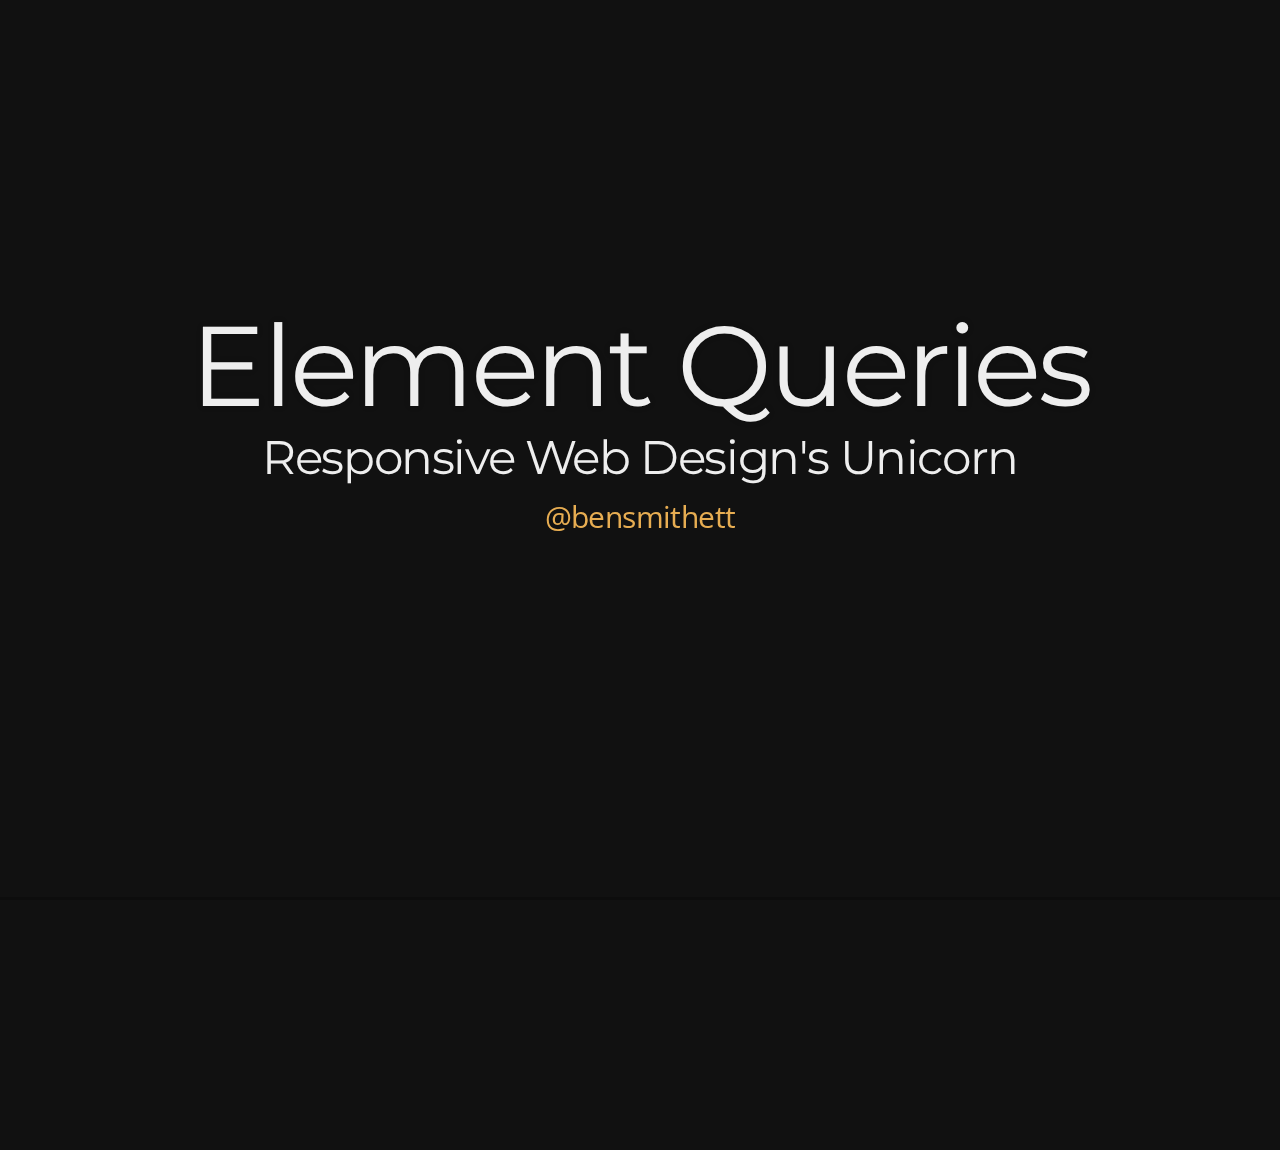
<file: index.html>
<!doctype html>
<html lang="en">

	<head>
		<meta charset="utf-8">

		<title>Element Queries: Responsive Web Design's Unicorn</title>

		<meta name="description" content="Slides for a talk I gave at Be Responsive Melbourne in January 2014.">
		<meta name="author" content="Ben Smithett">

		<meta name="apple-mobile-web-app-capable" content="yes" />
		<meta name="apple-mobile-web-app-status-bar-style" content="black-translucent" />

		<meta name="viewport" content="width=device-width, initial-scale=1.0, maximum-scale=1.0, user-scalable=no">

		<link rel="stylesheet" href="css/reveal.min.css">
		<link rel="stylesheet" href="css/theme/night.css" id="theme">
    <link rel="stylesheet" href="css/b_flash.css">
    <link rel="stylesheet" href="css/b_resize.css">
    <link rel="stylesheet" href="css/b_page.css">

		<!-- For syntax highlighting -->
		<link rel="stylesheet" href="lib/css/zenburn.css">

		<!-- If the query includes 'print-pdf', use the PDF print sheet -->
		<script>
			document.write( '<link rel="stylesheet" href="css/print/' + ( window.location.search.match( /print-pdf/gi ) ? 'pdf' : 'paper' ) + '.css" type="text/css" media="print">' );
		</script>

		<!--[if lt IE 9]>
		<script src="lib/js/html5shiv.js"></script>
		<![endif]-->

    <script>
      (function(i,s,o,g,r,a,m){i['GoogleAnalyticsObject']=r;i[r]=i[r]||function(){
      (i[r].q=i[r].q||[]).push(arguments)},i[r].l=1*new Date();a=s.createElement(o),
      m=s.getElementsByTagName(o)[0];a.async=1;a.src=g;m.parentNode.insertBefore(a,m)
      })(window,document,'script','//www.google-analytics.com/analytics.js','ga');
      ga('create', 'UA-17358351-5', 'bensmithett.github.io');
      ga('send', 'pageview');
    </script>
	</head>

	<body>

		<div class="reveal">

			<!-- Any section element inside of this container is displayed as a slide -->
			<div class="slides">
<section data-markdown>
	# Element Queries
	### Responsive Web Design's Unicorn
  [@bensmithett](https://twitter.com/bensmithett)
</section>

<section data-markdown>
	## Who knows CSS?
</section>

<section data-markdown>
	## Preprocessor (Sass or Less)?
</section>

<section data-markdown>
	## BEM
	## SMACSS
	## OOCSS
</section>

<section data-markdown>
	### We used to design & build pages
</section>

<section>
	<div class="b-page">
		<div class="b-page__heading">HOME</div>
		<div class="b-page__content">
			<div class="b-page__sidebar"></div>
			<div class="b-page__main">
				<div class="b-page__post"></div>
				<div class="b-page__post"></div>
			</div>
		</div>
  </div>
</section>

<section>
  <div class="b-page">
    <div class="b-page__heading">PRODUCTS</div>
    <div class="b-page__content">
      <div class="b-page__sidebar"></div>
      <div class="b-page__main">
        <div class="b-page__product"></div>
        <div class="b-page__product"></div>
        <div class="b-page__product"></div>
        <div class="b-page__product"></div>
        <div class="b-page__product"></div>
        <div class="b-page__product"></div>
        <div class="b-page__product"></div>
        <div class="b-page__product"></div>
      </div>
    </div>
  </div>
</section>

<section data-markdown>
  ### We don't do pages any more
</section>

<section data-markdown>
  ### We design & build **components**
</section>

<section>

<h4>HTML</h4>
<pre><code data-trim>
<div class="my-component">
  ...
</div>
</code></pre>

<div class="fragment">
<h4>CSS</h4>
<pre><code data-trim>
.my-component { color: blue; }
</code></pre>
</div>

<div class="fragment">
<h4>JavaScript</h4>
<pre><code data-trim>
$( ".my-component" ).doSomething();
</code></pre>
</div>

</section>

<section>
  <img src="img/like.jpg">
</section>

<section>
  <div class="b-page">
    <div class="b-page__heading">STYLE GUIDE</div>
    <div class="b-page__content">
      <div class="b-page__container">
        <div class="b-page__h2">Product Thumb</div>
        <div class="b-page__product"></div>
      </div>

      <div class="b-page__container">
        <div class="b-page__h2">Comment</div>
        <div class="b-page__main--left">
          <div class="b-page__post"></div>
        </div>
      </div>

      <div class="b-page__container">
        <div class="b-page__h2">Mini Shopping Cart</div>
        <div class="b-page__product"></div>
      </div>
    </div>
  </div>
</section>

<section>
  <div class="b-page">
    <div class="b-page__heading b-flash-1">HOME</div>
    <div class="b-page__content">
      <div class="b-page__sidebar b-flash-2"></div>
      <div class="b-page__main">
        <div class="b-page__post b-flash-3"></div>
        <div class="b-page__post b-flash-3"></div>
      </div>
    </div>
  </div>
</section>

<section data-markdown>
  ## Responsive Components
</section>

<section>
  <h2>Page : Device</h2>
  <br><br>
  <h2>Component : Container</h2>
</section>

<section>
  <div class="b-page">
    <div class="b-page__content">
      <div class="b-page__sidebar--mini" style="background: green"></div>
      <div class="b-page__main">
        <div class="b-page__post fragment" style="background: yellow"></div>
      </div>
    </div>
  </div>
</section>

<section>
  <div class="b-page">
    <div style="position: relative;">
      <div class="b-page__iframe b-resize--width">
        <div class="b-page__post b-resize--color"></div>
      <div>
    </div>
  </div>
</section>

<section>
  <h3 style="line-height: 150%">How do we make a component<br>
  <span style="font-size: 150%">respond</span><br>
  to changes in its own size?</h3>
</section>

<section>
  <h3>Window: Media Queries</h3>
  <h3 class="fragment">Element: ???</h3>
</section>

<section><h1>Element Queries!</h1></section>

<section data-markdown>
  #### April 2013
  ### [Media Queries are a Hack](http://ianstormtaylor.com/media-queries-are-a-hack/)
  ####by Ian Storm Taylor
</section>

<section>
<h3>Media Query</h3>
<pre><code data-trim>
@media ( min-width: 1024px ) { 
  .my-component { 
    color: yellow;
  }
}
</code></pre>

<div class="fragment">
<h3>Element Query</h3>
<pre><code data-trim>
.my-component:min-width( 600px ) { 
  color: yellow;
}
</code></pre>
</div>

</section>

<section data-markdown>
  # :(
  ### Element Queries don't exist
</section>

<section>
  <h3>why?</h3>
  <h2 class="fragment">circular dependencies</h2>
</section>

<section>
<pre><code data-trim>
.container {
  float: left;
}
</code></pre>

<pre><code data-trim>
.child {
  width: 500px;
}
</code></pre>

<pre class="fragment"><code data-trim>
.container:min-width (450px) > .child {
  width: 400px;
}
</code></pre>
</section>

<section data-markdown>
  Limitations & challenges explained in
  ### [Element Queries](http://www.xanthir.com/b4PR0)
  ####by Tab Atkins (Chrome dev)
</section>

<section>
  <h3>How to build Responsive Components?</h3>
  <h2><del>Element Queries</del></h2>
  <h2 class="fragment">iframes!</h2>
</section>

<section>
  <img src="img/like.jpg">
  <br>
  <span>and Twitter, Google+, Disqus, YouTube, etc etc</span>
</section>

<section>
  <ul>
    <li>Establish a new viewport</li>
    <li class="fragment">Regular Media Queries work</li>
    <li class="fragment">Size of <code>iframe</code> element isn't affected by size of child elements</li>
    <li class="fragment">No circularity!</li>
  </ul>
</section>

<section>
  <div class="b-page">
    <div style="position: relative;">
      <div class="b-page__iframe b-resize--width">
        <div class="b-page__post b-resize--color"></div>
      <div>
    </div>
  </div>
</section>

<section>
  <h2>Downsides</h2>
  <ul>
    <li>Performance</li>
    <li class="fragment">Don't inherit CSS from parent document</li>
    <li class="fragment">Makes JavaScript really annoying</li>
  </ul>
</section>

<section>
  <h3>How to build Responsive Components?</h3>
  <h2><del>Element Queries</del></h2>
  <h2><del>iframes</del></h2>
  <h2 class="fragment">Fake Element Queries with JS!</h2>
</section>

<section>
  <h2>Fake Element Queries with JS</h2>
  <ul>
    <li>Watch element</li>
    <li class="fragment">Detect when it changes size</li>
    <li class="fragment">Update a class</li>
  </ul>
</section>

<section>
  <code>class="my-component<span class="b-resize--content"> gt-600px</span>"</code>
  <br><br>
  <div class="b-page">
    <div style="position: relative;">
      <div class="b-page__iframe b-resize--width">
        <div class="b-page__post b-resize--color"></div>
      </div>
    </div>
  </div>
  <br><br>
  <small>(Note for anyone browsing these slides: refresh this page if you don't see a flashing <code>gt-600px</code> class. Something's broken &amp; I haven't had a chance to fix it yet.)</small>
</section>

<section data-markdown>
```
.my-component {
  color: green
}

/* .my-component:min-width( 600px )  */
.my-component.gt-600px {
  color: yellow
}
```
</section>

<section>
  <h2>Downsides</h2>
  <ul>
    <li>Detecting when an element changes size is surprisingly difficult</li>
    <li class="fragment">Solutions are hacky: polling, invisible sensor elements, cross browser drama</li>
    <li class="fragment">Verdict: maaaybe. Wouldn't do it in production tomorrow.</li>
    <li class="fragment"><a href="http://fremycompany.com/BG/2013/Element-Media-Queries-min-width-883/"><code>:min-width</code> prollyfill</a></li>
    <li class="fragment"><a href="http://www.backalleycoder.com/2013/03/18/cross-browser-event-based-element-resize-detection/">Cross-Browser, Event-based, Element Resize Detection</a></li>
  </ul>
</section>

<section>
  <h3>How to build Responsive Components?</h3>
  <h2><del>Element Queries</del></h2>
  <h2><del>iframes</del></h2>
  <h2><del>Fake Element Queries with JS!</del></h2>
  <br>
  <div class="fragment">
    <h4>Ben's Kinda-Boring Recommended Solution&trade;</h4>
    <h2>Use BEM classes</h2>
  </div>
</section>

<section>
  We don't <em>really</em> render our components in infinite contexts...
  <br><br>
  <div class="b-page">
    <div style="position: relative;">
      <div class="b-page__iframe b-resize--width">
        <div class="b-page__post b-resize--color"></div>
      </div>
    </div>
  </div>
</section>

<section>
  ...most of the time they'll only have 2 or 3 possible parent containers
  <br><br>
  <div class="b-page">
    <div class="b-page__content">
      <div class="b-page__sidebar--mini" style="background: green"></div>
      <div class="b-page__main">
        <div class="b-page__post" style="background: yellow"></div>
      </div>
    </div>
  </div>
</section>

<section>
...and you probably already know the breakpoints where you want the CSS to change
<br><br>
<pre><code data-trim>
.my-component,
.my-component--does-respond {
  color: green
}

@media ( min-width: 1024px ) {
  .my-component--does-respond {
    color: yellow
  }
}
</code></pre>
<br>
<div class="fragment">It's cheating, but it does the job for now.</div>
</section>

<section>
  <h2>Responsive components:</h2>
  <p class="fragment">Components that work <del>everywhere</del> where you need them to.</p>
</section>

<section>
  <p>But what does the future hold?</p>
</section>

<section>
  <h2>Web Components</h2>
  <ul>
    <li>Isolated, sandboxed chunks of HTML, CSS & JavaScript</li>
    <li class="fragment">Only in Chrome so far</li>
    <li class="fragment"><a href="http://www.polymer-project.org/">Polymer</a> polyfill</li>
  </ul>
</section>

<section>
  <h2>Element Queries!</h2>
  <code>&lt;viewport&gt;</code> solves circularity

  <br><br>
  <div class="fragment">
  <a href="http://lists.w3.org/Archives/Public/www-style/2012Dec/0295.html">Lots</a>
  of
  <a href="http://lists.w3.org/Archives/Public/www-style/2013Mar/0368.html">discussion</a>
  on W3C mailing list
  </div>
</section>

<section data-markdown>
  ## In summary...

  - Design & build libraries of responsive components!
  - Use [BEM](http://csswizardry.com/2013/01/mindbemding-getting-your-head-round-bem-syntax/) class names
  - We might get Element Queries one day!
</section>

<section data-markdown>
  # Thanks!

  I'm [@bensmithett](https://twitter.com/bensmithett) on the internet
</section>






			</div>

		</div>

		<script src="lib/js/head.min.js"></script>
		<script src="js/reveal.min.js"></script>

		<script>

			// Full list of configuration options available here:
			// https://github.com/hakimel/reveal.js#configuration
			Reveal.initialize({
				controls: false,
				progress: true,
				history: true,
				center: true,

				theme: Reveal.getQueryHash().theme, // available themes are in /css/theme
				transition: Reveal.getQueryHash().transition || 'none', // default/cube/page/concave/zoom/linear/fade/none

				// Parallax scrolling
				// parallaxBackgroundImage: 'https://s3.amazonaws.com/hakim-static/reveal-js/reveal-parallax-1.jpg',
				// parallaxBackgroundSize: '2100px 900px',

				// Optional libraries used to extend on reveal.js
				dependencies: [
					{ src: 'lib/js/classList.js', condition: function() { return !document.body.classList; } },
					{ src: 'plugin/markdown/marked.js', condition: function() { return !!document.querySelector( '[data-markdown]' ); } },
					{ src: 'plugin/markdown/markdown.js', condition: function() { return !!document.querySelector( '[data-markdown]' ); } },
					{ src: 'plugin/highlight/highlight.js', async: true, callback: function() { hljs.initHighlightingOnLoad(); } },
					{ src: 'plugin/zoom-js/zoom.js', async: true, condition: function() { return !!document.body.classList; } },
					{ src: 'plugin/notes/notes.js', async: true, condition: function() { return !!document.body.classList; } }
				]
			});

		</script>

	</body>
</html>
</file>
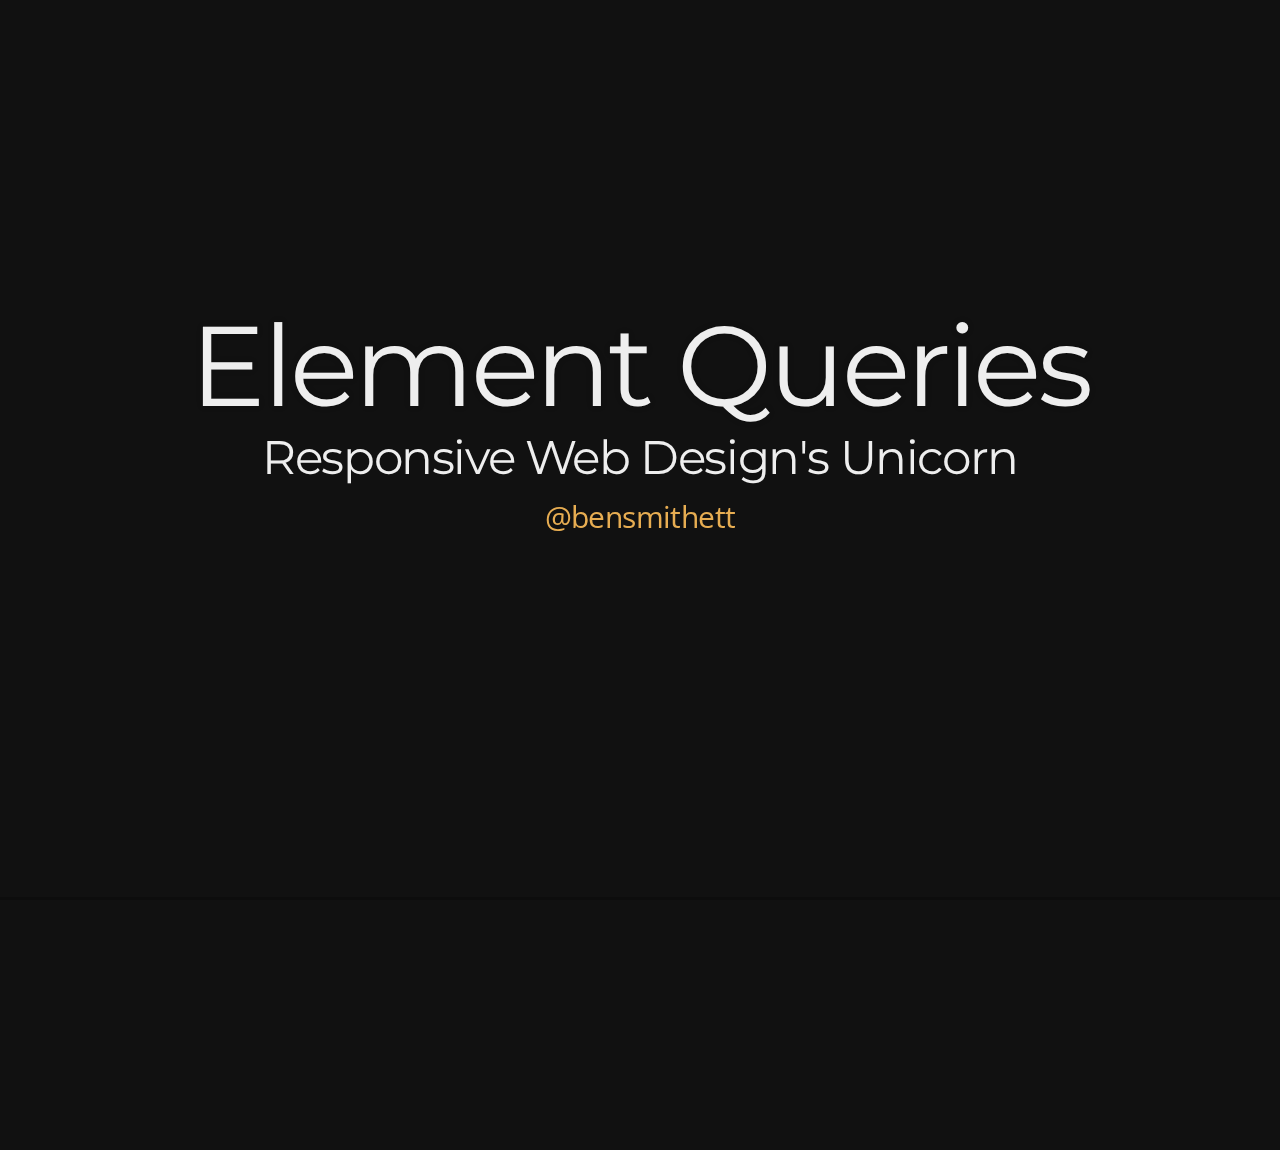
<file: src/index.html>
<!doctype html>
<html lang="en">

	<head>
		<meta charset="utf-8">

		<title>Element Queries: Responsive Web Design's Unicorn</title>

    <meta name="description" content="Slides for a talk I gave at Be Responsive Melbourne in January 2014.">
    <meta name="author" content="Ben Smithett">

		<meta name="apple-mobile-web-app-capable" content="yes" />
		<meta name="apple-mobile-web-app-status-bar-style" content="black-translucent" />

		<meta name="viewport" content="width=device-width, initial-scale=1.0, maximum-scale=1.0, user-scalable=no">

		<link rel="stylesheet" href="css/reveal.min.css">
		<link rel="stylesheet" href="css/theme/night.css" id="theme">
    <link rel="stylesheet" href="css/b_flash.css">
    <link rel="stylesheet" href="css/b_resize.css">
    <link rel="stylesheet" href="css/b_page.css">

		<!-- For syntax highlighting -->
		<link rel="stylesheet" href="lib/css/zenburn.css">

		<!-- If the query includes 'print-pdf', use the PDF print sheet -->
		<script>
			document.write( '<link rel="stylesheet" href="css/print/' + ( window.location.search.match( /print-pdf/gi ) ? 'pdf' : 'paper' ) + '.css" type="text/css" media="print">' );
		</script>

		<!--[if lt IE 9]>
		<script src="lib/js/html5shiv.js"></script>
		<![endif]-->

    <script>
      (function(i,s,o,g,r,a,m){i['GoogleAnalyticsObject']=r;i[r]=i[r]||function(){
      (i[r].q=i[r].q||[]).push(arguments)},i[r].l=1*new Date();a=s.createElement(o),
      m=s.getElementsByTagName(o)[0];a.async=1;a.src=g;m.parentNode.insertBefore(a,m)
      })(window,document,'script','//www.google-analytics.com/analytics.js','ga');
      ga('create', 'UA-17358351-5', 'bensmithett.github.io');
      ga('send', 'pageview');
    </script>
	</head>

	<body>

		<div class="reveal">

			<!-- Any section element inside of this container is displayed as a slide -->
			<div class="slides">
<section data-markdown>
	# Element Queries
	### Responsive Web Design's Unicorn
  [@bensmithett](https://twitter.com/bensmithett)
</section>

<section data-markdown>
	## Who knows CSS?
</section>

<section data-markdown>
	## Preprocessor (Sass or Less)?
</section>

<section data-markdown>
	## BEM
	## SMACSS
	## OOCSS
</section>

<section data-markdown>
	### We used to design & build pages
</section>

<section>
	<div class="b-page">
		<div class="b-page__heading">HOME</div>
		<div class="b-page__content">
			<div class="b-page__sidebar"></div>
			<div class="b-page__main">
				<div class="b-page__post"></div>
				<div class="b-page__post"></div>
			</div>
		</div>
  </div>
</section>

<section>
  <div class="b-page">
    <div class="b-page__heading">PRODUCTS</div>
    <div class="b-page__content">
      <div class="b-page__sidebar"></div>
      <div class="b-page__main">
        <div class="b-page__product"></div>
        <div class="b-page__product"></div>
        <div class="b-page__product"></div>
        <div class="b-page__product"></div>
        <div class="b-page__product"></div>
        <div class="b-page__product"></div>
        <div class="b-page__product"></div>
        <div class="b-page__product"></div>
      </div>
    </div>
  </div>
</section>

<section data-markdown>
  ### We don't do pages any more
</section>

<section data-markdown>
  ### We design & build **components**
</section>

<section>

<h4>HTML</h4>
<pre><code data-trim>
<div class="my-component">
  ...
</div>
</code></pre>

<div class="fragment">
<h4>CSS</h4>
<pre><code data-trim>
.my-component { color: blue; }
</code></pre>
</div>

<div class="fragment">
<h4>JavaScript</h4>
<pre><code data-trim>
$( ".my-component" ).doSomething();
</code></pre>
</div>

</section>

<section>
  <img src="img/like.jpg">
</section>

<section>
  <div class="b-page">
    <div class="b-page__heading">STYLE GUIDE</div>
    <div class="b-page__content">
      <div class="b-page__container">
        <div class="b-page__h2">Product Thumb</div>
        <div class="b-page__product"></div>
      </div>

      <div class="b-page__container">
        <div class="b-page__h2">Comment</div>
        <div class="b-page__main--left">
          <div class="b-page__post"></div>
        </div>
      </div>

      <div class="b-page__container">
        <div class="b-page__h2">Mini Shopping Cart</div>
        <div class="b-page__product"></div>
      </div>
    </div>
  </div>
</section>

<section>
  <div class="b-page">
    <div class="b-page__heading b-flash-1">HOME</div>
    <div class="b-page__content">
      <div class="b-page__sidebar b-flash-2"></div>
      <div class="b-page__main">
        <div class="b-page__post b-flash-3"></div>
        <div class="b-page__post b-flash-3"></div>
      </div>
    </div>
  </div>
</section>

<section data-markdown>
  ## Responsive Components
</section>

<section>
  <h2>Page : Device</h2>
  <br><br>
  <h2>Component : Container</h2>
</section>

<section>
  <div class="b-page">
    <div class="b-page__content">
      <div class="b-page__sidebar--mini" style="background: green"></div>
      <div class="b-page__main">
        <div class="b-page__post fragment" style="background: yellow"></div>
      </div>
    </div>
  </div>
</section>

<section>
  <div class="b-page">
    <div style="position: relative;">
      <div class="b-page__iframe b-resize--width">
        <div class="b-page__post b-resize--color"></div>
      <div>
    </div>
  </div>
</section>

<section>
  <h3 style="line-height: 150%">How do we make a component<br>
  <span style="font-size: 150%">respond</span><br>
  to changes in its own size?</h3>
</section>

<section>
  <h3>Window: Media Queries</h3>
  <h3 class="fragment">Element: ???</h3>
</section>

<section><h1>Element Queries!</h1></section>

<section data-markdown>
  #### April 2013
  ### [Media Queries are a Hack](http://ianstormtaylor.com/media-queries-are-a-hack/)
  ####by Ian Storm Taylor
</section>

<section>
<h3>Media Query</h3>
<pre><code data-trim>
@media ( min-width: 1024px ) { 
  .my-component { 
    color: yellow;
  }
}
</code></pre>

<div class="fragment">
<h3>Element Query</h3>
<pre><code data-trim>
.my-component:min-width( 600px ) { 
  color: yellow;
}
</code></pre>
</div>

</section>

<section data-markdown>
  # :(
  ### Element Queries don't exist
</section>

<section>
  <h3>why?</h3>
  <h2 class="fragment">circular dependencies</h2>
</section>

<section>
<pre><code data-trim>
.container {
  float: left;
}
</code></pre>

<pre><code data-trim>
.child {
  width: 500px;
}
</code></pre>

<pre class="fragment"><code data-trim>
.container:min-width (450px) > .child {
  width: 400px;
}
</code></pre>
</section>

<section data-markdown>
  Limitations & challenges explained in
  ### [Element Queries](http://www.xanthir.com/b4PR0)
  ####by Tab Atkins (Chrome dev)
</section>

<section>
  <h3>How to build Responsive Components?</h3>
  <h2><del>Element Queries</del></h2>
  <h2 class="fragment">iframes!</h2>
</section>

<section>
  <img src="img/like.jpg">
  <br>
  <span>and Twitter, Google+, Disqus, YouTube, etc etc</span>
</section>

<section>
  <ul>
    <li>Establish a new viewport</li>
    <li class="fragment">Regular Media Queries work</li>
    <li class="fragment">Size of <code>iframe</code> element isn't affected by size of child elements</li>
    <li class="fragment">No circularity!</li>
  </ul>
</section>

<section>
  <div class="b-page">
    <div style="position: relative;">
      <div class="b-page__iframe b-resize--width">
        <div class="b-page__post b-resize--color"></div>
      <div>
    </div>
  </div>
</section>

<section>
  <h2>Downsides</h2>
  <ul>
    <li>Performance</li>
    <li class="fragment">Don't inherit CSS from parent document</li>
    <li class="fragment">Makes JavaScript really annoying</li>
  </ul>
</section>

<section>
  <h3>How to build Responsive Components?</h3>
  <h2><del>Element Queries</del></h2>
  <h2><del>iframes</del></h2>
  <h2 class="fragment">Fake Element Queries with JS!</h2>
</section>

<section>
  <h2>Fake Element Queries with JS</h2>
  <ul>
    <li>Watch element</li>
    <li class="fragment">Detect when it changes size</li>
    <li class="fragment">Update a class</li>
  </ul>
</section>

<section>
  <code>class="my-component<span class="b-resize--content"> gt-600px</span>"</code>
  <br><br>
  <div class="b-page">
    <div style="position: relative;">
      <div class="b-page__iframe b-resize--width">
        <div class="b-page__post b-resize--color"></div>
      </div>
    </div>
  </div>
  <br><br>
  <small>(Note for anyone browsing these slides: refresh this page if you don't see a flashing <code>gt-600px</code> class. Something's broken &amp; I haven't had a chance to fix it yet.)</small>
</section>

<section data-markdown>
```
.my-component {
  color: green
}

/* .my-component:min-width( 600px )  */
.my-component.gt-600px {
  color: yellow
}
```
</section>

<section>
  <h2>Downsides</h2>
  <ul>
    <li>Detecting when an element changes size is surprisingly difficult</li>
    <li class="fragment">Solutions are hacky: polling, invisible sensor elements, cross browser drama</li>
    <li class="fragment">Verdict: maaaybe. Wouldn't do it in production tomorrow.</li>
    <li class="fragment"><a href="http://fremycompany.com/BG/2013/Element-Media-Queries-min-width-883/"><code>:min-width</code> prollyfill</a></li>
    <li class="fragment"><a href="http://www.backalleycoder.com/2013/03/18/cross-browser-event-based-element-resize-detection/">Cross-Browser, Event-based, Element Resize Detection</a></li>
  </ul>
</section>

<section>
  <h3>How to build Responsive Components?</h3>
  <h2><del>Element Queries</del></h2>
  <h2><del>iframes</del></h2>
  <h2><del>Fake Element Queries with JS!</del></h2>
  <br>
  <div class="fragment">
    <h4>Ben's Kinda-Boring Recommended Solution&trade;</h4>
    <h2>Use BEM classes</h2>
  </div>
</section>

<section>
  We don't <em>really</em> render our components in infinite contexts...
  <br><br>
  <div class="b-page">
    <div style="position: relative;">
      <div class="b-page__iframe b-resize--width">
        <div class="b-page__post b-resize--color"></div>
      </div>
    </div>
  </div>
</section>

<section>
  ...most of the time they'll only have 2 or 3 possible parent containers
  <br><br>
  <div class="b-page">
    <div class="b-page__content">
      <div class="b-page__sidebar--mini" style="background: green"></div>
      <div class="b-page__main">
        <div class="b-page__post" style="background: yellow"></div>
      </div>
    </div>
  </div>
</section>

<section>
...and you probably already know the breakpoints where you want the CSS to change
<br><br>
<pre><code data-trim>
.my-component,
.my-component--does-respond {
  color: green
}

@media ( min-width: 1024px ) {
  .my-component--does-respond {
    color: yellow
  }
}
</code></pre>
<br>
<div class="fragment">It's cheating, but it does the job for now.</div>
</section>

<section>
  <h2>Responsive components:</h2>
  <p class="fragment">Components that work <del>everywhere</del> where you need them to.</p>
</section>

<section>
  <p>But what does the future hold?</p>
</section>

<section>
  <h2>Web Components</h2>
  <ul>
    <li>Isolated, sandboxed chunks of HTML, CSS & JavaScript</li>
    <li class="fragment">Only in Chrome so far</li>
    <li class="fragment"><a href="http://www.polymer-project.org/">Polymer</a> polyfill</li>
  </ul>
</section>

<section>
  <h2>Element Queries!</h2>
  <code>&lt;viewport&gt;</code> solves circularity

  <br><br>
  <div class="fragment">
  <a href="http://lists.w3.org/Archives/Public/www-style/2012Dec/0295.html">Lots</a>
  of
  <a href="http://lists.w3.org/Archives/Public/www-style/2013Mar/0368.html">discussion</a>
  on W3C mailing list
  </div>
</section>

<section data-markdown>
  ## In summary...

  - Design & build libraries of responsive components!
  - Use [BEM](http://csswizardry.com/2013/01/mindbemding-getting-your-head-round-bem-syntax/) class names
  - We might get Element Queries one day!
</section>

<section data-markdown>
  # Thanks!

  I'm [@bensmithett](https://twitter.com/bensmithett) on the internet
</section>






			</div>

		</div>

		<script src="lib/js/head.min.js"></script>
		<script src="js/reveal.min.js"></script>

		<script>

			// Full list of configuration options available here:
			// https://github.com/hakimel/reveal.js#configuration
			Reveal.initialize({
				controls: false,
				progress: true,
				history: true,
				center: true,

				theme: Reveal.getQueryHash().theme, // available themes are in /css/theme
				transition: Reveal.getQueryHash().transition || 'none', // default/cube/page/concave/zoom/linear/fade/none

				// Parallax scrolling
				// parallaxBackgroundImage: 'https://s3.amazonaws.com/hakim-static/reveal-js/reveal-parallax-1.jpg',
				// parallaxBackgroundSize: '2100px 900px',

				// Optional libraries used to extend on reveal.js
				dependencies: [
					{ src: 'lib/js/classList.js', condition: function() { return !document.body.classList; } },
					{ src: 'plugin/markdown/marked.js', condition: function() { return !!document.querySelector( '[data-markdown]' ); } },
					{ src: 'plugin/markdown/markdown.js', condition: function() { return !!document.querySelector( '[data-markdown]' ); } },
					{ src: 'plugin/highlight/highlight.js', async: true, callback: function() { hljs.initHighlightingOnLoad(); } },
					{ src: 'plugin/zoom-js/zoom.js', async: true, condition: function() { return !!document.body.classList; } },
					{ src: 'plugin/notes/notes.js', async: true, condition: function() { return !!document.body.classList; } }
				]
			});

		</script>

	</body>
</html>
</file>
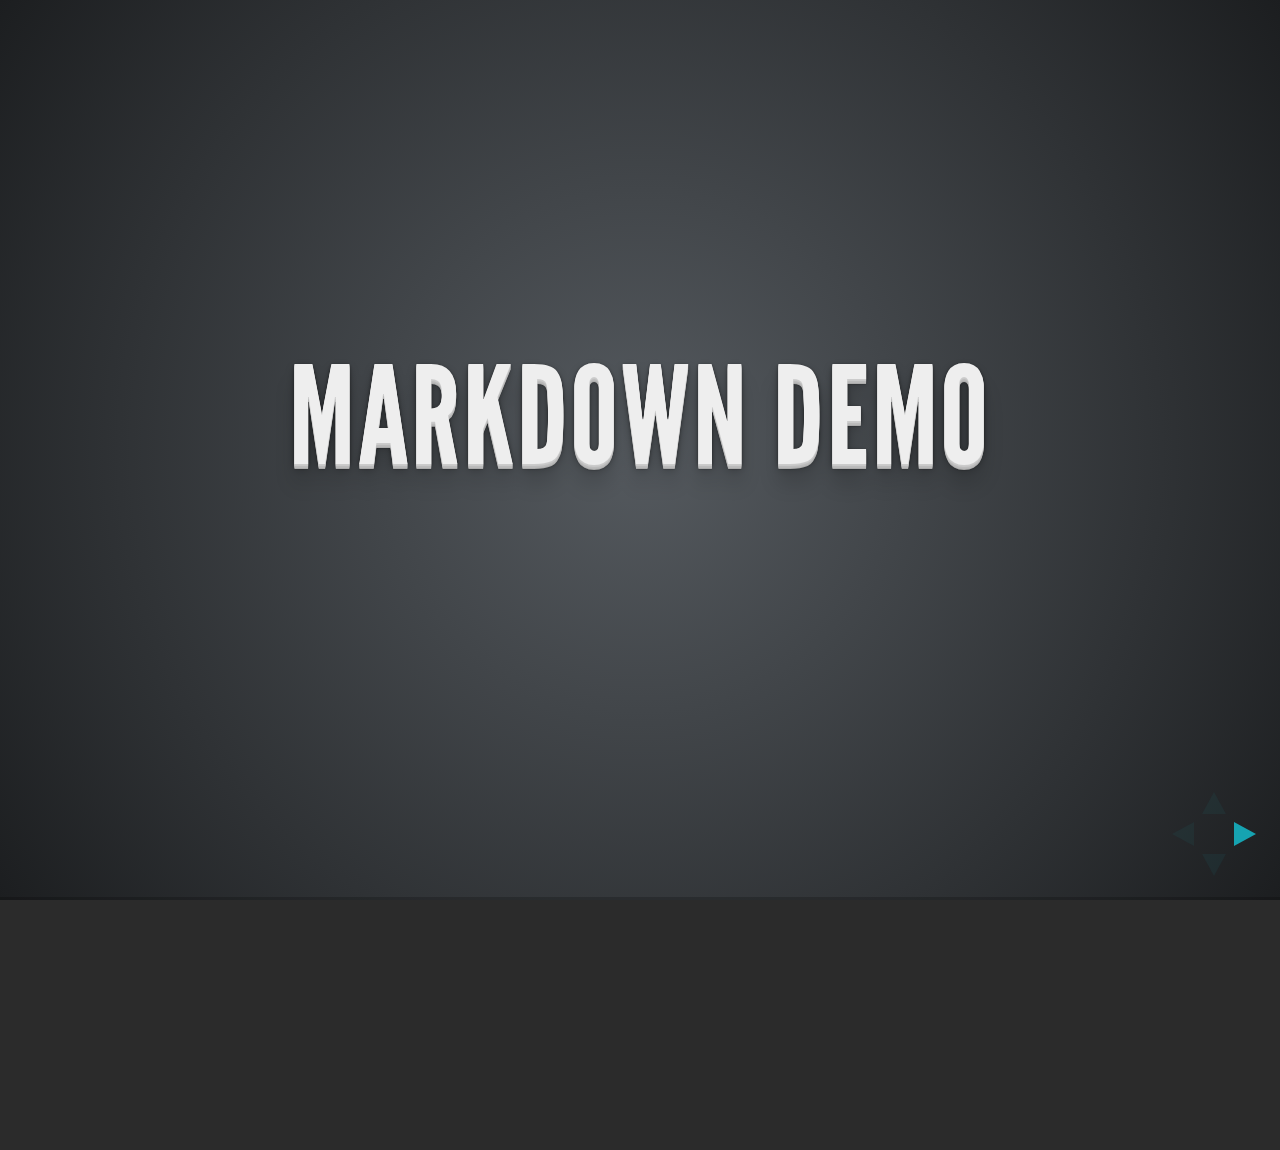
<file: plugin/markdown/example.html>
<!doctype html>
<html lang="en">

	<head>
		<meta charset="utf-8">

		<title>reveal.js - Markdown Demo</title>

		<link rel="stylesheet" href="../../css/reveal.css">
		<link rel="stylesheet" href="../../css/theme/default.css" id="theme">

        <link rel="stylesheet" href="../../lib/css/zenburn.css">
	</head>

	<body>

		<div class="reveal">

			<div class="slides">

                <!-- Use external markdown resource, separate slides by three newlines; vertical slides by two newlines -->
                <section data-markdown="example.md" data-separator="^\n\n\n" data-vertical="^\n\n"></section>

                <!-- Slides are separated by three dashes (quick 'n dirty regular expression) -->
                <section data-markdown data-separator="---">
                    <script type="text/template">
                        ## Demo 1
                        Slide 1
                        ---
                        ## Demo 1
                        Slide 2
                        ---
                        ## Demo 1
                        Slide 3
                    </script>
                </section>

                <!-- Slides are separated by newline + three dashes + newline, vertical slides identical but two dashes -->
                <section data-markdown data-separator="^\n---\n$" data-vertical="^\n--\n$">
                    <script type="text/template">
                        ## Demo 2
                        Slide 1.1

                        --

                        ## Demo 2
                        Slide 1.2

                        ---

                        ## Demo 2
                        Slide 2
                    </script>
                </section>

                <!-- No "extra" slides, since there are no separators defined (so they'll become horizontal rulers) -->
                <section data-markdown>
                    <script type="text/template">
                        A

                        ---

                        B

                        ---

                        C
                    </script>
                </section>

                <!-- Slide attributes -->
                <section data-markdown>
                    <script type="text/template">
                        <!-- .slide: data-background="#000000" -->
                        ## Slide attributes
                    </script>
                </section>

                <!-- Element attributes -->
                <section data-markdown>
                    <script type="text/template">
                        ## Element attributes
                        - Item 1 <!-- .element: class="fragment" data-fragment-index="2" -->
                        - Item 2 <!-- .element: class="fragment" data-fragment-index="1" -->
                    </script>
                </section>

                <!-- Code -->
                <section data-markdown>
                    <script type="text/template">
                        ```php
                        public function foo()
                        {
                            $foo = array(
                                'bar' => 'bar'
                            )
                        }
                        ```
                    </script>
                </section>

            </div>
		</div>

		<script src="../../lib/js/head.min.js"></script>
		<script src="../../js/reveal.js"></script>

		<script>

			Reveal.initialize({
				controls: true,
				progress: true,
				history: true,
				center: true,

				// Optional libraries used to extend on reveal.js
				dependencies: [
					{ src: '../../lib/js/classList.js', condition: function() { return !document.body.classList; } },
					{ src: 'marked.js', condition: function() { return !!document.querySelector( '[data-markdown]' ); } },
                    { src: 'markdown.js', condition: function() { return !!document.querySelector( '[data-markdown]' ); } },
                    { src: '../highlight/highlight.js', async: true, callback: function() { hljs.initHighlightingOnLoad(); } },
					{ src: '../notes/notes.js' }
				]
			});

		</script>

	</body>
</html>
</file>
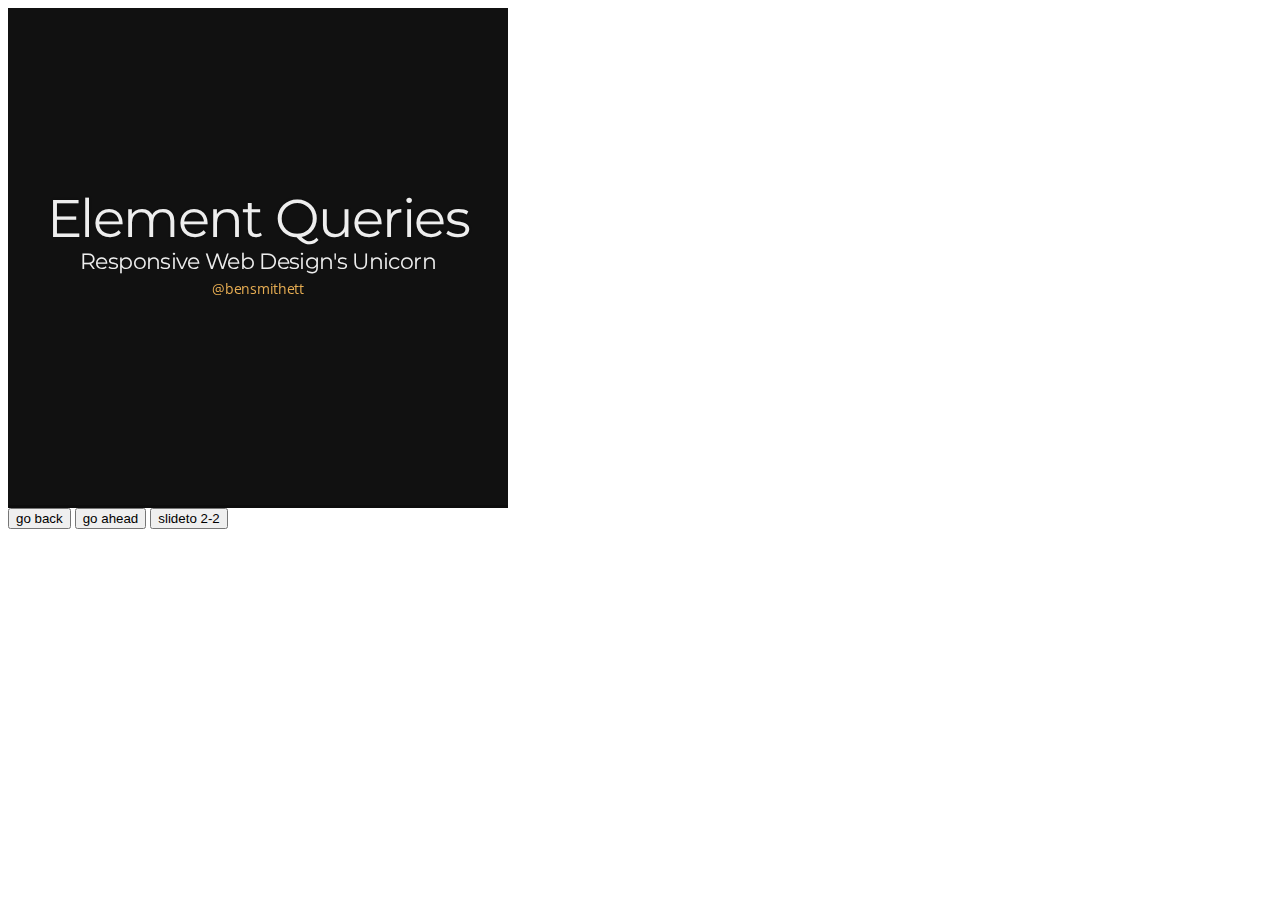
<file: plugin/postmessage/example.html>
<html>
	<body>

		<iframe id="reveal" src="../../index.html" style="border: 0;" width="500" height="500"></iframe>

		<div>
			<input id="back" type="button" value="go back"/>
			<input id="ahead" type="button" value="go ahead"/>
			<input id="slideto" type="button" value="slideto 2-2"/>
		</div>

		<script>

			(function (){

				var back = document.getElementById( 'back' ),
						ahead = document.getElementById( 'ahead' ),
						slideto = document.getElementById( 'slideto' ),
						reveal =  window.frames[0];

					back.addEventListener( 'click', function () {
						
					reveal.postMessage( JSON.stringify({method: 'prev', args: []}), '*' );
				}, false );

				ahead.addEventListener( 'click', function (){
					reveal.postMessage( JSON.stringify({method: 'next', args: []}), '*' );
				}, false );

				slideto.addEventListener( 'click', function (){
					reveal.postMessage( JSON.stringify({method: 'slide', args: [2,2]}), '*' );
				}, false );

			}());

		</script>

	</body>
</html>
</file>
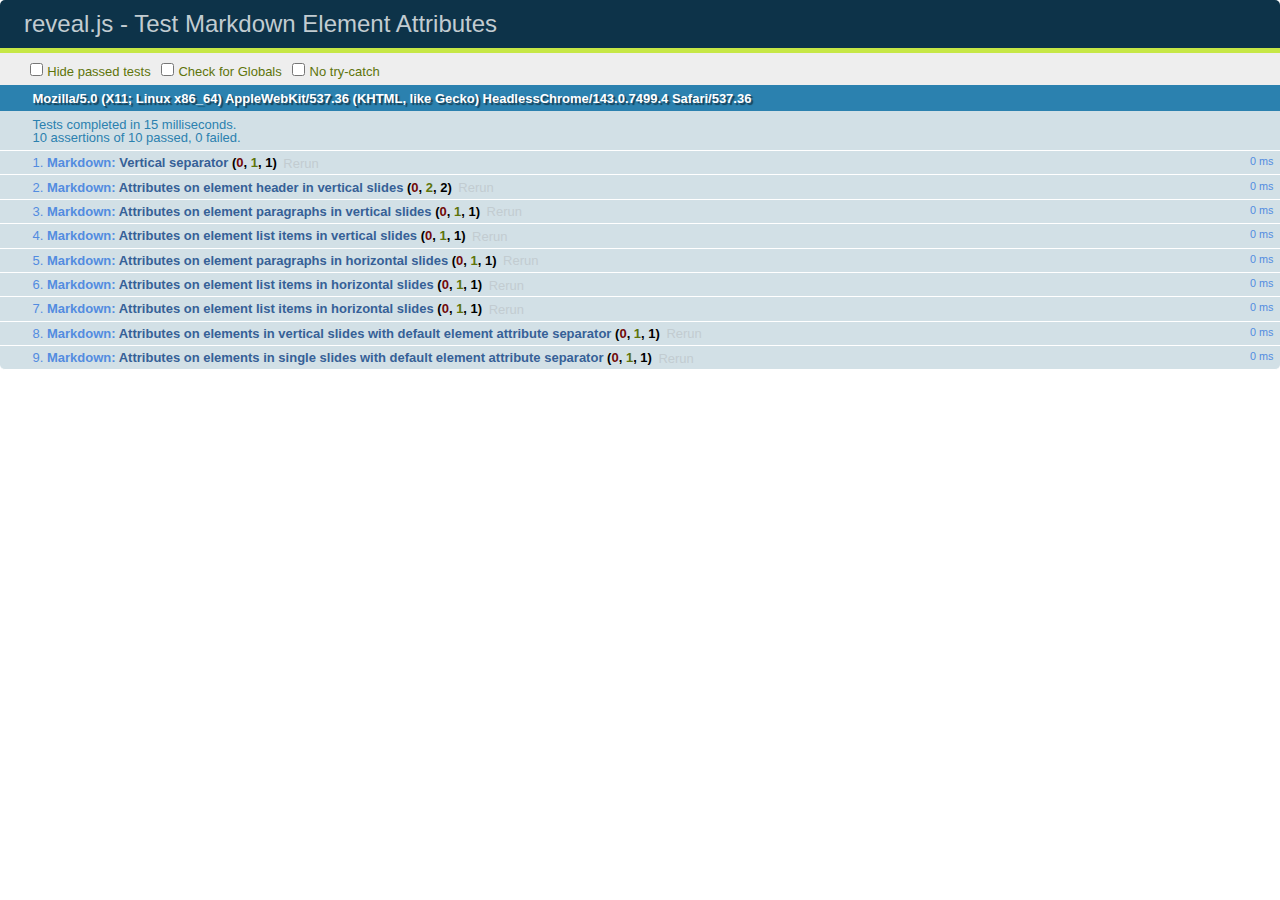
<file: src/test/test-markdown-element-attributes.html>
<!doctype html>
<html lang="en">

	<head>
		<meta charset="utf-8">

		<title>reveal.js - Test Markdown Element Attributes</title>

		<link rel="stylesheet" href="../css/reveal.min.css">
		<link rel="stylesheet" href="qunit-1.12.0.css">
	</head>

	<body style="overflow: auto;">

		<div id="qunit"></div>
		<div id="qunit-fixture"></div>

		<div class="reveal" style="display: none;">

			<div class="slides">

				<!-- <section data-markdown="example.md" data-separator="^\n\n\n" data-vertical="^\n\n"></section> -->

				<!-- Slides are separated by newline + three dashes + newline, vertical slides identical but two dashes -->
				<section data-markdown data-separator="^\n---\n$" data-vertical="^\n--\n$" data-element-attributes="{_\s*?([^}]+?)}">>
					<script type="text/template">
						## Slide 1.1
						<!-- {_class="fragment fade-out" data-fragment-index="1"} -->

						--

						## Slide 1.2
						<!-- {_class="fragment shrink"} -->

						Paragraph 1
						<!-- {_class="fragment grow"} -->

						Paragraph 2
						<!-- {_class="fragment grow"} -->

						- list item 1 <!-- {_class="fragment roll-in"} -->
						- list item 2 <!-- {_class="fragment roll-in"} -->
						- list item 3 <!-- {_class="fragment roll-in"} -->


						---

						## Slide 2


						Paragraph 1.2  
						multi-line <!-- {_class="fragment highlight-red"} -->

						Paragraph 2.2 <!-- {_class="fragment highlight-red"} -->

						Paragraph 2.3 <!-- {_class="fragment highlight-red"} -->

						Paragraph 2.4 <!-- {_class="fragment highlight-red"} -->

						- list item 1 <!-- {_class="fragment highlight-green"} -->
						- list item 2<!-- {_class="fragment highlight-green"} -->
						- list item 3<!-- {_class="fragment highlight-green"} -->
						- list item 4
						<!-- {_class="fragment highlight-green"} -->
						- list item 5<!-- {_class="fragment highlight-green"} -->

						Test

						![Example Picture](examples/assets/image2.png)
						<!-- {_class="reveal stretch"} -->

					</script>
				</section>



				<section 	data-markdown data-separator="^\n\n\n"
									data-vertical="^\n\n"
									data-notes="^Note:"
									data-charset="utf-8">
					<script type="text/template">
						# Test attributes in Markdown with default separator
						## Slide 1 Def <!-- .element: class="fragment highlight-red" data-fragment-index="1" -->


						## Slide 2 Def
						<!-- .element: class="fragment highlight-red" -->

					</script>
				</section>

				<section data-markdown>
				  <script type="text/template">
					## Hello world
					A paragraph
					<!-- .element: class="fragment highlight-blue" -->
				  </script>
				</section>

				<section data-markdown>
				  <script type="text/template">
					## Hello world

					Multiple  
					Line
					<!-- .element: class="fragment highlight-blue" -->
				  </script>
				</section>

				<section data-markdown>
				  <script type="text/template">
					## Hello world

					Test<!-- .element: class="fragment highlight-blue" -->

					More Test
				  </script>
				</section>


			</div>

		</div>

		<script src="../lib/js/head.min.js"></script>
		<script src="../js/reveal.min.js"></script>
		<script src="../plugin/markdown/marked.js"></script>
		<script src="../plugin/markdown/markdown.js"></script>
		<script src="qunit-1.12.0.js"></script>

		<script src="test-markdown-element-attributes.js"></script>

	</body>
</html>
</file>
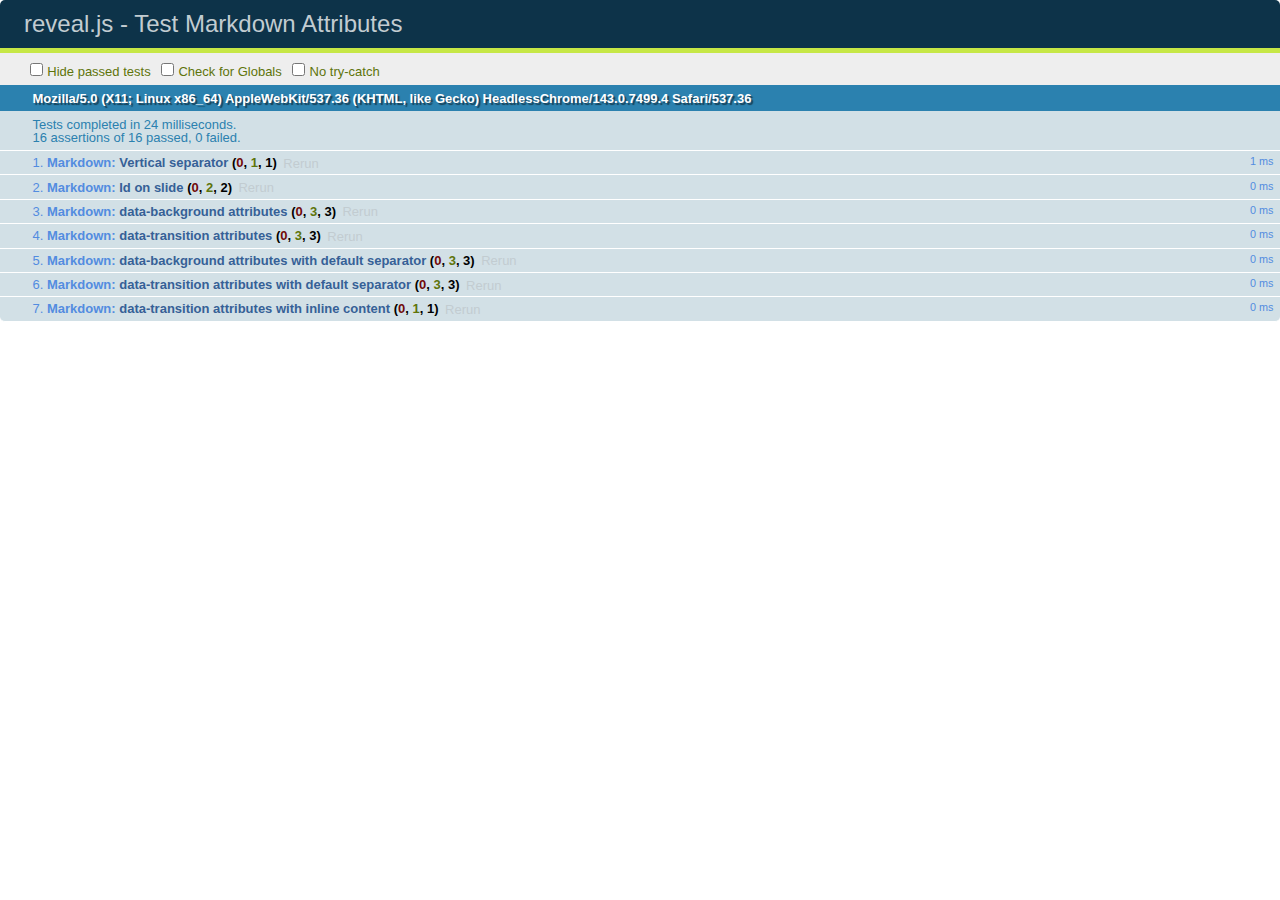
<file: src/test/test-markdown-slide-attributes.html>
<!doctype html>
<html lang="en">

	<head>
		<meta charset="utf-8">

		<title>reveal.js - Test Markdown Attributes</title>

		<link rel="stylesheet" href="../css/reveal.min.css">
		<link rel="stylesheet" href="qunit-1.12.0.css">
	</head>

	<body style="overflow: auto;">

		<div id="qunit"></div>
		<div id="qunit-fixture"></div>

		<div class="reveal" style="display: none;">

			<div class="slides">

				<!-- <section data-markdown="example.md" data-separator="^\n\n\n" data-vertical="^\n\n"></section> -->

				<!-- Slides are separated by three lines, vertical slides by two lines, attributes are one any line starting with (spaces and) two dashes -->
				<section 	data-markdown data-separator="^\n\n\n"
									data-vertical="^\n\n"
									data-notes="^Note:"
									data-attributes="--\s(.*?)$"
									data-charset="utf-8">
					<script type="text/template">
						# Test attributes in Markdown
						## Slide 1



						## Slide 2
						<!-- -- id="slide2" data-transition="zoom" data-background="#A0C66B" -->


						## Slide 2.1
						<!-- -- data-background="#ff0000" data-transition="fade" -->


						## Slide 2.2
						[Link to Slide2](#/slide2)



						## Slide 3
						<!-- -- data-transition="zoom" data-background="#C6916B" -->



						## Slide 4
					</script>
				</section>

				<section 	data-markdown data-separator="^\n\n\n"
									data-vertical="^\n\n"
									data-notes="^Note:"
									data-charset="utf-8">
					<script type="text/template">
						# Test attributes in Markdown with default separator
						## Slide 1 Def



						## Slide 2 Def
						<!-- .slide: id="slide2def" data-transition="concave" data-background="#A7C66B" -->


						## Slide 2.1 Def
						<!-- .slide: data-background="#f70000" data-transition="page" -->


						## Slide 2.2 Def
						[Link to Slide2](#/slide2def)



						## Slide 3 Def
						<!-- .slide: data-transition="concave" data-background="#C7916B" -->



						## Slide 4
					</script>
				</section>

				<section data-markdown>
					<script type="text/template">
						<!-- .slide: data-background="#ff0000" -->
						## Hello world
					</script>
				</section>

				<section data-markdown>
					<script type="text/template">
						## Hello world
						<!-- .slide: data-background="#ff0000" -->
					</script>
				</section>

				<section data-markdown>
					<script type="text/template">
						## Hello world

						Test
						<!-- .slide: data-background="#ff0000" -->

						More Test
					</script>
				</section>

			</div>

		</div>

		<script src="../lib/js/head.min.js"></script>
		<script src="../js/reveal.min.js"></script>
		<script src="../plugin/markdown/marked.js"></script>
		<script src="../plugin/markdown/markdown.js"></script>
		<script src="qunit-1.12.0.js"></script>

		<script src="test-markdown-slide-attributes.js"></script>

	</body>
</html>
</file>
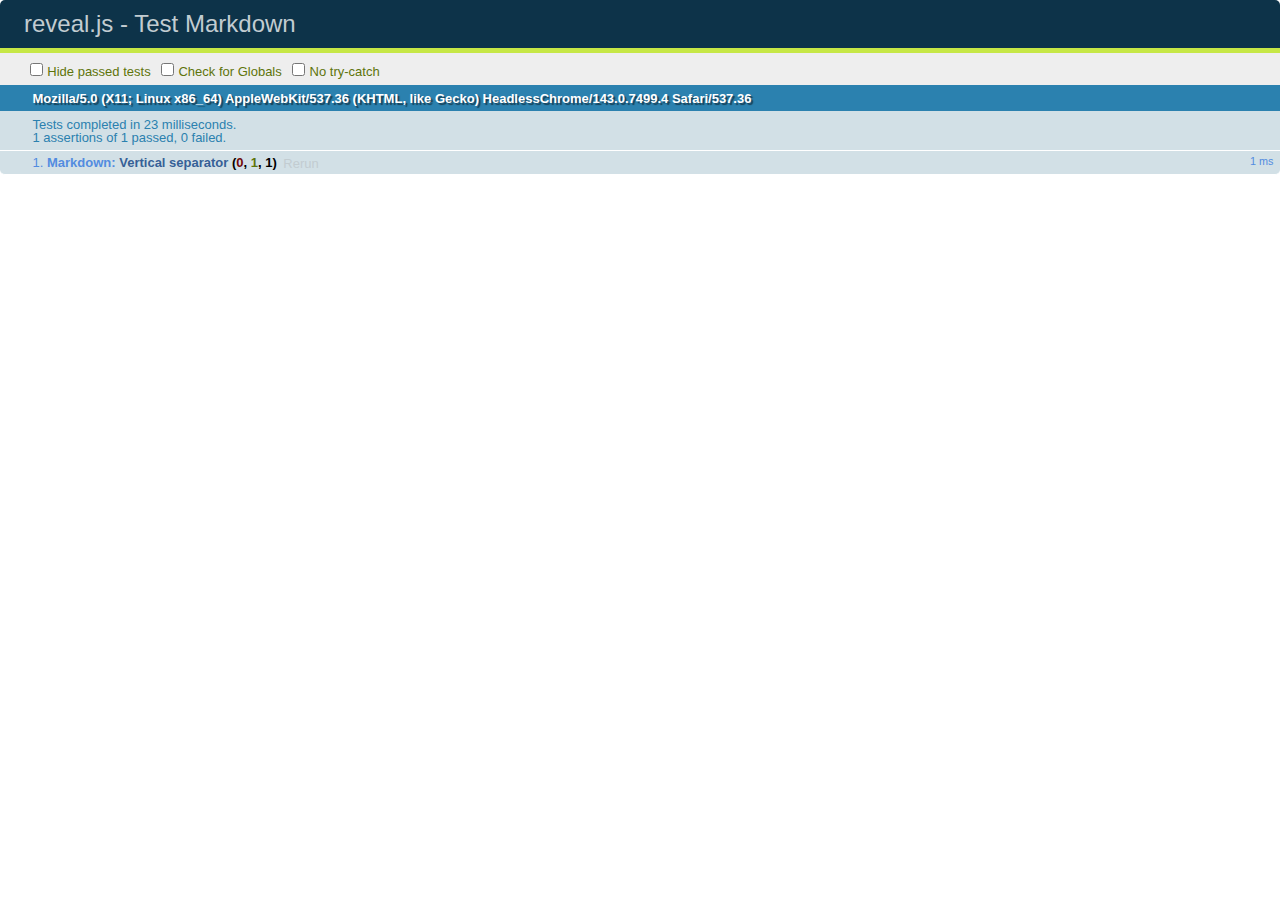
<file: src/test/test-markdown.html>
<!doctype html>
<html lang="en">

	<head>
		<meta charset="utf-8">

		<title>reveal.js - Test Markdown</title>

		<link rel="stylesheet" href="../css/reveal.min.css">
		<link rel="stylesheet" href="qunit-1.12.0.css">
	</head>

	<body style="overflow: auto;">

		<div id="qunit"></div>
  		<div id="qunit-fixture"></div>

		<div class="reveal" style="display: none;">

			<div class="slides">

				<!-- <section data-markdown="example.md" data-separator="^\n\n\n" data-vertical="^\n\n"></section> -->

				<!-- Slides are separated by newline + three dashes + newline, vertical slides identical but two dashes -->
				<section data-markdown data-separator="^\n---\n$" data-vertical="^\n--\n$">
					<script type="text/template">
						## Slide 1.1

						--

						## Slide 1.2

						---

						## Slide 2
					</script>
				</section>

			</div>

		</div>

		<script src="../lib/js/head.min.js"></script>
		<script src="../js/reveal.min.js"></script>
		<script src="../plugin/markdown/marked.js"></script>
		<script src="../plugin/markdown/markdown.js"></script>
		<script src="qunit-1.12.0.js"></script>

		<script src="test-markdown.js"></script>

	</body>
</html>
</file>
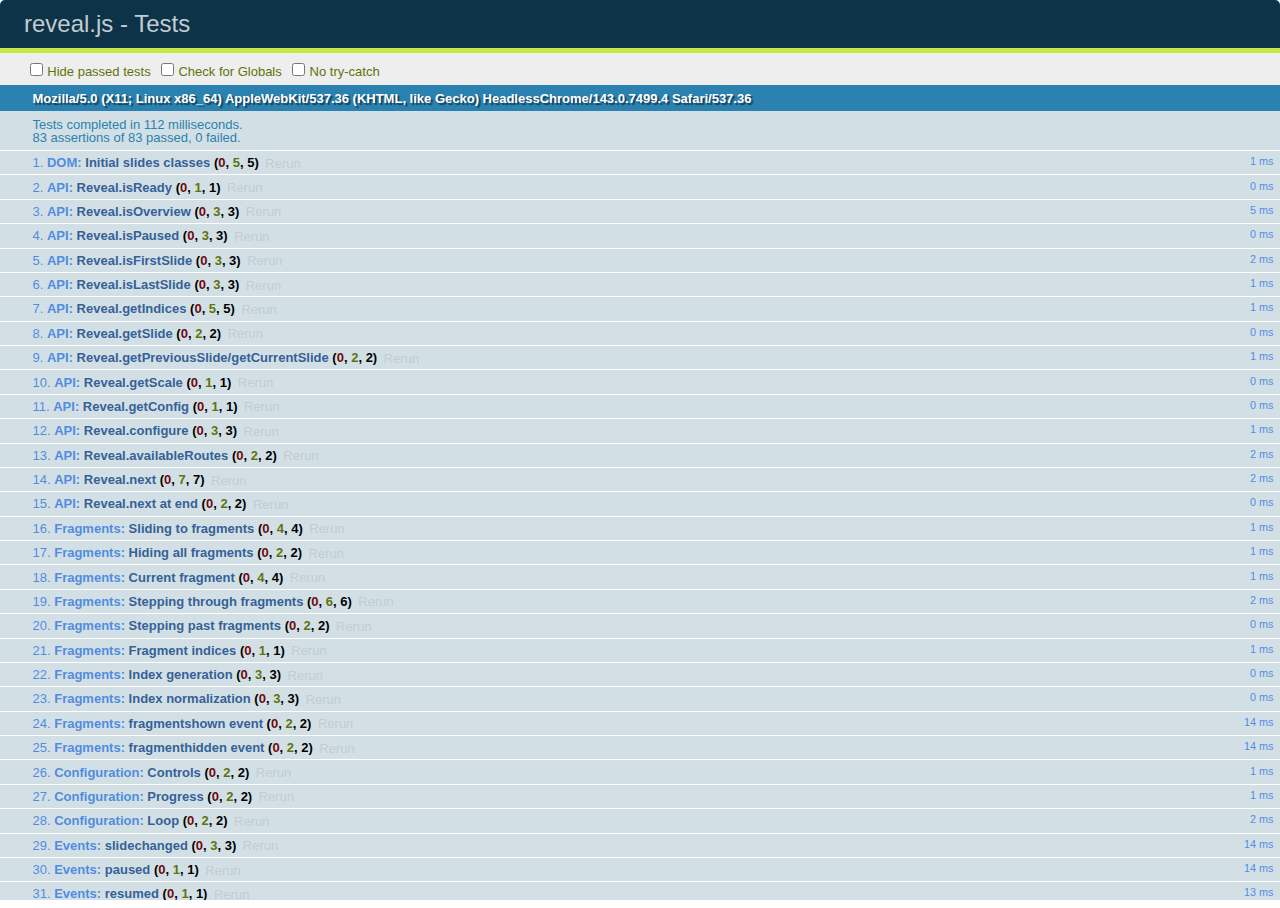
<file: src/test/test.html>
<!doctype html>
<html lang="en">

	<head>
		<meta charset="utf-8">

		<title>reveal.js - Tests</title>

		<link rel="stylesheet" href="../css/reveal.min.css">
		<link rel="stylesheet" href="qunit-1.12.0.css">
	</head>

	<body style="overflow: auto;">

		<div id="qunit"></div>
  		<div id="qunit-fixture"></div>

		<div class="reveal" style="display: none;">

			<div class="slides">

				<section>
					<h1>1</h1>
				</section>

				<section>
					<section>
						<h1>2.1</h1>
					</section>
					<section>
						<h1>2.2</h1>
					</section>
					<section>
						<h1>2.3</h1>
					</section>
				</section>

				<section id="fragment-slides">
					<section>
						<h1>3.1</h1>
						<ul>
							<li class="fragment">4.1</li>
							<li class="fragment">4.2</li>
							<li class="fragment">4.3</li>
						</ul>
					</section>

					<section>
						<h1>3.2</h1>
						<ul>
							<li class="fragment" data-fragment-index="0">4.1</li>
							<li class="fragment" data-fragment-index="0">4.2</li>
						</ul>
					</section>

					<section>
						<h1>3.3</h1>
						<ul>
							<li class="fragment" data-fragment-index="1">3.3.1</li>
							<li class="fragment" data-fragment-index="4">3.3.2</li>
							<li class="fragment" data-fragment-index="4">3.3.3</li>
						</ul>
					</section>
				</section>

				<section>
					<h1>4</h1>
				</section>

			</div>

		</div>

		<script src="../lib/js/head.min.js"></script>
		<script src="../js/reveal.min.js"></script>
		<script src="qunit-1.12.0.js"></script>

		<script src="test.js"></script>

	</body>
</html>
</file>
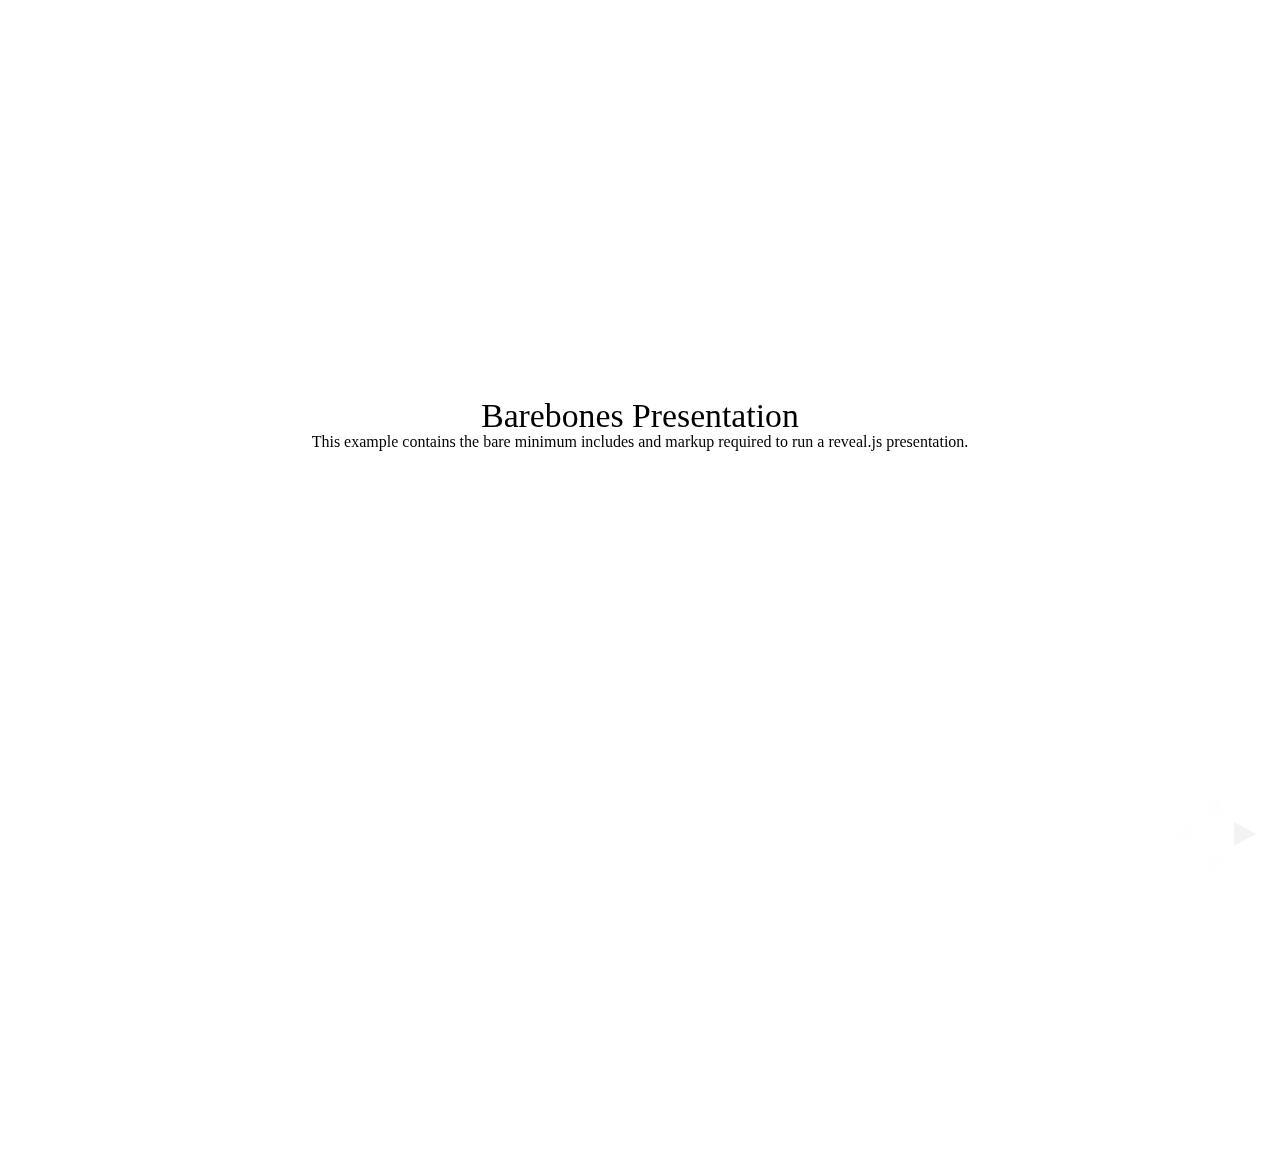
<file: src/test/examples/barebones.html>
<!doctype html>
<html lang="en">

	<head>
		<meta charset="utf-8">

		<title>reveal.js - Barebones</title>

		<link rel="stylesheet" href="../../css/reveal.min.css">
	</head>

	<body>

		<div class="reveal">

			<div class="slides">

				<section>
					<h2>Barebones Presentation</h2>
					<p>This example contains the bare minimum includes and markup required to run a reveal.js presentation.</p>
				</section>

				<section>
					<h2>No Theme</h2>
					<p>There's no theme included, so it will fall back on browser defaults.</p>
				</section>

			</div>

		</div>

		<script src="../../js/reveal.min.js"></script>

		<script>

			Reveal.initialize();

		</script>

	</body>
</html>
</file>
<file: css/theme/night.css>
@import url(https://fonts.googleapis.com/css?family=Montserrat:700);
@import url(https://fonts.googleapis.com/css?family=Open+Sans:400,700,400italic,700italic);
/**
 * Black theme for reveal.js.
 *
 * Copyright (C) 2011-2012 Hakim El Hattab, http://hakim.se
 */
/*********************************************
 * GLOBAL STYLES
 *********************************************/
body {
  background: #111111;
  background-color: #111111; }

.reveal {
  font-family: "Open Sans", sans-serif;
  font-size: 30px;
  font-weight: normal;
  letter-spacing: -0.02em;
  color: #eeeeee; }

::selection {
  color: white;
  background: #e7ad52;
  text-shadow: none; }

/*********************************************
 * HEADERS
 *********************************************/
.reveal h1,
.reveal h2,
.reveal h3,
.reveal h4,
.reveal h5,
.reveal h6 {
  margin: 0 0 20px 0;
  color: #eeeeee;
  font-family: "Montserrat", Impact, sans-serif;
  line-height: 0.9em;
  letter-spacing: -0.03em;
  text-transform: none;
  text-shadow: none; }

.reveal h1 {
  text-shadow: 0px 0px 6px rgba(0, 0, 0, 0.2); }

/*********************************************
 * LINKS
 *********************************************/
.reveal a:not(.image) {
  color: #e7ad52;
  text-decoration: none;
  -webkit-transition: color .15s ease;
  -moz-transition: color .15s ease;
  -ms-transition: color .15s ease;
  -o-transition: color .15s ease;
  transition: color .15s ease; }

.reveal a:not(.image):hover {
  color: #f3d7ac;
  text-shadow: none;
  border: none; }

.reveal .roll span:after {
  color: #fff;
  background: #d08a1d; }

/*********************************************
 * IMAGES
 *********************************************/
.reveal section img {
  margin: 15px 0px;
  background: rgba(255, 255, 255, 0.12);
  border: 4px solid #eeeeee;
  box-shadow: 0 0 10px rgba(0, 0, 0, 0.15);
  -webkit-transition: all .2s linear;
  -moz-transition: all .2s linear;
  -ms-transition: all .2s linear;
  -o-transition: all .2s linear;
  transition: all .2s linear; }

.reveal a:hover img {
  background: rgba(255, 255, 255, 0.2);
  border-color: #e7ad52;
  box-shadow: 0 0 20px rgba(0, 0, 0, 0.55); }

/*********************************************
 * NAVIGATION CONTROLS
 *********************************************/
.reveal .controls div.navigate-left,
.reveal .controls div.navigate-left.enabled {
  border-right-color: #e7ad52; }

.reveal .controls div.navigate-right,
.reveal .controls div.navigate-right.enabled {
  border-left-color: #e7ad52; }

.reveal .controls div.navigate-up,
.reveal .controls div.navigate-up.enabled {
  border-bottom-color: #e7ad52; }

.reveal .controls div.navigate-down,
.reveal .controls div.navigate-down.enabled {
  border-top-color: #e7ad52; }

.reveal .controls div.navigate-left.enabled:hover {
  border-right-color: #f3d7ac; }

.reveal .controls div.navigate-right.enabled:hover {
  border-left-color: #f3d7ac; }

.reveal .controls div.navigate-up.enabled:hover {
  border-bottom-color: #f3d7ac; }

.reveal .controls div.navigate-down.enabled:hover {
  border-top-color: #f3d7ac; }

/*********************************************
 * PROGRESS BAR
 *********************************************/
.reveal .progress {
  background: rgba(0, 0, 0, 0.2); }

.reveal .progress span {
  background: #e7ad52;
  -webkit-transition: width 800ms cubic-bezier(0.26, 0.86, 0.44, 0.985);
  -moz-transition: width 800ms cubic-bezier(0.26, 0.86, 0.44, 0.985);
  -ms-transition: width 800ms cubic-bezier(0.26, 0.86, 0.44, 0.985);
  -o-transition: width 800ms cubic-bezier(0.26, 0.86, 0.44, 0.985);
  transition: width 800ms cubic-bezier(0.26, 0.86, 0.44, 0.985); }

/*********************************************
 * SLIDE NUMBER
 *********************************************/
.reveal .slide-number {
  color: #e7ad52; }
</file>
<file: css/b_flash.css>
@-webkit-keyframes flash {
  0% {
    background: #fff;
  }
  10% {
    background: #f00;
  }
  20% {
    background: #fff;
  }
}

.b-flash-1 {
  -webkit-animation: flash 3s linear 0s infinite;
}

.b-flash-2 {
  -webkit-animation: flash 3s linear 0.7s infinite;
}

.b-flash-3 {
  -webkit-animation: flash 3s linear 1.4s infinite;
}
</file>
<file: css/b_resize.css>
/* Webkit */
@-webkit-keyframes resize--color {
  0% {
    background: green;
  }
  60% {
    background: green;
  }
  63% {
    background: yellow;
  }
  100% {
    background: yellow;
  }
}

@-webkit-keyframes resize--width {
  0% {
    width: 10%;
  }
  100% {
    width: 90%;
  }
}

@-webkit-keyframes resize--content {
  0% {
    opacity: 0;
  }
  53% {
    opacity: 0;
  }
  63% {
    opacity: 1;
  }
}

/* Errybody else */
@keyframes resize--color {
  0% {
    background: green;
  }
  60% {
    background: green;
  }
  63% {
    background: yellow;
  }
  100% {
    background: yellow;
  }
}

@keyframes resize--width {
  0% {
    width: 10%;
  }
  100% {
    width: 90%;
  }
}

@keyframes resize--content {
  0% {
    opacity: 0;
  }
  53% {
    opacity: 0;
  }
  63% {
    opacity: 1;
  }
}


.b-resize--color {
  -webkit-animation: resize--color 1.5s ease-in-out 0s infinite alternate;
  animation: resize--color 1.5s ease-in-out 0s infinite alternate;
}

.b-resize--width {
  -webkit-animation: resize--width 1.5s ease-in-out 0s infinite alternate;
  animation: resize--width 1.5s ease-in-out 0s infinite alternate;
}

.b-resize--content {
  -webkit-animation: resize--content 1.5s ease-in-out 0s infinite alternate;
  animation: resize--content 1.5s ease-in-out 0s infinite alternate;
}
</file>
<file: css/b_page.css>
.reveal pre {
  font-size: 1em;
}

.b-page {
  background: #000;
  border: 2px solid #fff !important;
  border-radius: 10px;
  color: #000;
  height: 80%;
  margin: 0 auto !important;
  min-height: 300px;
  padding: 30px !important;
  width: 60%;
}

.b-page__heading {
  background: #fff;
  font-weight: bold !important;
  margin-bottom: 10px !important;
  padding: 30px !important;
  text-align: center;
}

.b-page__h2 {
  color: #fff;
  font-weight: bold !important;
  text-align: left;
}

.b-page__content {
  overflow: hidden;
  position: relative;
}

.b-page__sidebar,
.b-page__sidebar--mini {
  background: #fff;
  border-radius: 5px;
  float: left;
  height: 250px;
  width: 30%;
}
.b-page__sidebar--mini {
  height: 100px;
}

.b-page__container {
  overflow: hidden;
  margin-bottom: 10px;
}

.b-page__main,
.b-page__main--left {
  float: right;
  overflow: hidden;
  width: 68%;
}

.b-page__main--left {
  float: left;
}

.b-page__post {
  background: #fff;
  border-radius: 5px;
  height: 100px;
  margin-bottom: 10px !important;
}

.b-page__product {
  background: #fff;
  border-radius: 5px;
  float: left;
  height: 80px;
  margin: 0 10px 10px 0 !important;
  width: 80px;
}

.b-page__iframe {
  border: 1px solid #fff !important;
  border-radius:;
  padding: 30px !important;
  min-height: 200px;
}
</file>
<file: lib/css/zenburn.css>
/*

Zenburn style from voldmar.ru (c) Vladimir Epifanov <voldmar@voldmar.ru>
based on dark.css by Ivan Sagalaev

*/

pre code {
  display: block; padding: 0.5em;
  background: #3F3F3F;
  color: #DCDCDC;
}

pre .keyword,
pre .tag,
pre .css .class,
pre .css .id,
pre .lisp .title,
pre .nginx .title,
pre .request,
pre .status,
pre .clojure .attribute {
  color: #E3CEAB;
}

pre .django .template_tag,
pre .django .variable,
pre .django .filter .argument {
  color: #DCDCDC;
}

pre .number,
pre .date {
  color: #8CD0D3;
}

pre .dos .envvar,
pre .dos .stream,
pre .variable,
pre .apache .sqbracket {
  color: #EFDCBC;
}

pre .dos .flow,
pre .diff .change,
pre .python .exception,
pre .python .built_in,
pre .literal,
pre .tex .special {
  color: #EFEFAF;
}

pre .diff .chunk,
pre .subst {
  color: #8F8F8F;
}

pre .dos .keyword,
pre .python .decorator,
pre .title,
pre .haskell .type,
pre .diff .header,
pre .ruby .class .parent,
pre .apache .tag,
pre .nginx .built_in,
pre .tex .command,
pre .prompt {
    color: #efef8f;
}

pre .dos .winutils,
pre .ruby .symbol,
pre .ruby .symbol .string,
pre .ruby .string {
  color: #DCA3A3;
}

pre .diff .deletion,
pre .string,
pre .tag .value,
pre .preprocessor,
pre .built_in,
pre .sql .aggregate,
pre .javadoc,
pre .smalltalk .class,
pre .smalltalk .localvars,
pre .smalltalk .array,
pre .css .rules .value,
pre .attr_selector,
pre .pseudo,
pre .apache .cbracket,
pre .tex .formula {
  color: #CC9393;
}

pre .shebang,
pre .diff .addition,
pre .comment,
pre .java .annotation,
pre .template_comment,
pre .pi,
pre .doctype {
  color: #7F9F7F;
}

pre .coffeescript .javascript,
pre .javascript .xml,
pre .tex .formula,
pre .xml .javascript,
pre .xml .vbscript,
pre .xml .css,
pre .xml .cdata {
  opacity: 0.5;
}
</file>
<file: src/css/theme/night.css>
@import url(https://fonts.googleapis.com/css?family=Montserrat:700);
@import url(https://fonts.googleapis.com/css?family=Open+Sans:400,700,400italic,700italic);
/**
 * Black theme for reveal.js.
 *
 * Copyright (C) 2011-2012 Hakim El Hattab, http://hakim.se
 */
/*********************************************
 * GLOBAL STYLES
 *********************************************/
body {
  background: #111111;
  background-color: #111111; }

.reveal {
  font-family: "Open Sans", sans-serif;
  font-size: 30px;
  font-weight: normal;
  letter-spacing: -0.02em;
  color: #eeeeee; }

::selection {
  color: white;
  background: #e7ad52;
  text-shadow: none; }

/*********************************************
 * HEADERS
 *********************************************/
.reveal h1,
.reveal h2,
.reveal h3,
.reveal h4,
.reveal h5,
.reveal h6 {
  margin: 0 0 20px 0;
  color: #eeeeee;
  font-family: "Montserrat", Impact, sans-serif;
  line-height: 0.9em;
  letter-spacing: -0.03em;
  text-transform: none;
  text-shadow: none; }

.reveal h1 {
  text-shadow: 0px 0px 6px rgba(0, 0, 0, 0.2); }

/*********************************************
 * LINKS
 *********************************************/
.reveal a:not(.image) {
  color: #e7ad52;
  text-decoration: none;
  -webkit-transition: color .15s ease;
  -moz-transition: color .15s ease;
  -ms-transition: color .15s ease;
  -o-transition: color .15s ease;
  transition: color .15s ease; }

.reveal a:not(.image):hover {
  color: #f3d7ac;
  text-shadow: none;
  border: none; }

.reveal .roll span:after {
  color: #fff;
  background: #d08a1d; }

/*********************************************
 * IMAGES
 *********************************************/
.reveal section img {
  margin: 15px 0px;
  background: rgba(255, 255, 255, 0.12);
  border: 4px solid #eeeeee;
  box-shadow: 0 0 10px rgba(0, 0, 0, 0.15);
  -webkit-transition: all .2s linear;
  -moz-transition: all .2s linear;
  -ms-transition: all .2s linear;
  -o-transition: all .2s linear;
  transition: all .2s linear; }

.reveal a:hover img {
  background: rgba(255, 255, 255, 0.2);
  border-color: #e7ad52;
  box-shadow: 0 0 20px rgba(0, 0, 0, 0.55); }

/*********************************************
 * NAVIGATION CONTROLS
 *********************************************/
.reveal .controls div.navigate-left,
.reveal .controls div.navigate-left.enabled {
  border-right-color: #e7ad52; }

.reveal .controls div.navigate-right,
.reveal .controls div.navigate-right.enabled {
  border-left-color: #e7ad52; }

.reveal .controls div.navigate-up,
.reveal .controls div.navigate-up.enabled {
  border-bottom-color: #e7ad52; }

.reveal .controls div.navigate-down,
.reveal .controls div.navigate-down.enabled {
  border-top-color: #e7ad52; }

.reveal .controls div.navigate-left.enabled:hover {
  border-right-color: #f3d7ac; }

.reveal .controls div.navigate-right.enabled:hover {
  border-left-color: #f3d7ac; }

.reveal .controls div.navigate-up.enabled:hover {
  border-bottom-color: #f3d7ac; }

.reveal .controls div.navigate-down.enabled:hover {
  border-top-color: #f3d7ac; }

/*********************************************
 * PROGRESS BAR
 *********************************************/
.reveal .progress {
  background: rgba(0, 0, 0, 0.2); }

.reveal .progress span {
  background: #e7ad52;
  -webkit-transition: width 800ms cubic-bezier(0.26, 0.86, 0.44, 0.985);
  -moz-transition: width 800ms cubic-bezier(0.26, 0.86, 0.44, 0.985);
  -ms-transition: width 800ms cubic-bezier(0.26, 0.86, 0.44, 0.985);
  -o-transition: width 800ms cubic-bezier(0.26, 0.86, 0.44, 0.985);
  transition: width 800ms cubic-bezier(0.26, 0.86, 0.44, 0.985); }

/*********************************************
 * SLIDE NUMBER
 *********************************************/
.reveal .slide-number {
  color: #e7ad52; }
</file>
<file: src/css/b_flash.css>
@-webkit-keyframes flash {
  0% {
    background: #fff;
  }
  10% {
    background: #f00;
  }
  20% {
    background: #fff;
  }
}

.b-flash-1 {
  -webkit-animation: flash 3s linear 0s infinite;
}

.b-flash-2 {
  -webkit-animation: flash 3s linear 0.7s infinite;
}

.b-flash-3 {
  -webkit-animation: flash 3s linear 1.4s infinite;
}
</file>
<file: src/css/b_resize.css>
/* Webkit */
@-webkit-keyframes resize--color {
  0% {
    background: green;
  }
  60% {
    background: green;
  }
  63% {
    background: yellow;
  }
  100% {
    background: yellow;
  }
}

@-webkit-keyframes resize--width {
  0% {
    width: 10%;
  }
  100% {
    width: 90%;
  }
}

@-webkit-keyframes resize--content {
  0% {
    opacity: 0;
  }
  53% {
    opacity: 0;
  }
  63% {
    opacity: 1;
  }
}

/* Errybody else */
@keyframes resize--color {
  0% {
    background: green;
  }
  60% {
    background: green;
  }
  63% {
    background: yellow;
  }
  100% {
    background: yellow;
  }
}

@keyframes resize--width {
  0% {
    width: 10%;
  }
  100% {
    width: 90%;
  }
}

@keyframes resize--content {
  0% {
    opacity: 0;
  }
  53% {
    opacity: 0;
  }
  63% {
    opacity: 1;
  }
}


.b-resize--color {
  -webkit-animation: resize--color 1.5s ease-in-out 0s infinite alternate;
  animation: resize--color 1.5s ease-in-out 0s infinite alternate;
}

.b-resize--width {
  -webkit-animation: resize--width 1.5s ease-in-out 0s infinite alternate;
  animation: resize--width 1.5s ease-in-out 0s infinite alternate;
}

.b-resize--content {
  -webkit-animation: resize--content 1.5s ease-in-out 0s infinite alternate;
  animation: resize--content 1.5s ease-in-out 0s infinite alternate;
}
</file>
<file: src/css/b_page.css>
.reveal pre {
  font-size: 1em;
}

.b-page {
  background: #000;
  border: 2px solid #fff !important;
  border-radius: 10px;
  color: #000;
  height: 80%;
  margin: 0 auto !important;
  min-height: 300px;
  padding: 30px !important;
  width: 60%;
}

.b-page__heading {
  background: #fff;
  font-weight: bold !important;
  margin-bottom: 10px !important;
  padding: 30px !important;
  text-align: center;
}

.b-page__h2 {
  color: #fff;
  font-weight: bold !important;
  text-align: left;
}

.b-page__content {
  overflow: hidden;
  position: relative;
}

.b-page__sidebar,
.b-page__sidebar--mini {
  background: #fff;
  border-radius: 5px;
  float: left;
  height: 250px;
  width: 30%;
}
.b-page__sidebar--mini {
  height: 100px;
}

.b-page__container {
  overflow: hidden;
  margin-bottom: 10px;
}

.b-page__main,
.b-page__main--left {
  float: right;
  overflow: hidden;
  width: 68%;
}

.b-page__main--left {
  float: left;
}

.b-page__post {
  background: #fff;
  border-radius: 5px;
  height: 100px;
  margin-bottom: 10px !important;
}

.b-page__product {
  background: #fff;
  border-radius: 5px;
  float: left;
  height: 80px;
  margin: 0 10px 10px 0 !important;
  width: 80px;
}

.b-page__iframe {
  border: 1px solid #fff !important;
  border-radius:;
  padding: 30px !important;
  min-height: 200px;
}
</file>
<file: src/lib/css/zenburn.css>
/*

Zenburn style from voldmar.ru (c) Vladimir Epifanov <voldmar@voldmar.ru>
based on dark.css by Ivan Sagalaev

*/

pre code {
  display: block; padding: 0.5em;
  background: #3F3F3F;
  color: #DCDCDC;
}

pre .keyword,
pre .tag,
pre .css .class,
pre .css .id,
pre .lisp .title,
pre .nginx .title,
pre .request,
pre .status,
pre .clojure .attribute {
  color: #E3CEAB;
}

pre .django .template_tag,
pre .django .variable,
pre .django .filter .argument {
  color: #DCDCDC;
}

pre .number,
pre .date {
  color: #8CD0D3;
}

pre .dos .envvar,
pre .dos .stream,
pre .variable,
pre .apache .sqbracket {
  color: #EFDCBC;
}

pre .dos .flow,
pre .diff .change,
pre .python .exception,
pre .python .built_in,
pre .literal,
pre .tex .special {
  color: #EFEFAF;
}

pre .diff .chunk,
pre .subst {
  color: #8F8F8F;
}

pre .dos .keyword,
pre .python .decorator,
pre .title,
pre .haskell .type,
pre .diff .header,
pre .ruby .class .parent,
pre .apache .tag,
pre .nginx .built_in,
pre .tex .command,
pre .prompt {
    color: #efef8f;
}

pre .dos .winutils,
pre .ruby .symbol,
pre .ruby .symbol .string,
pre .ruby .string {
  color: #DCA3A3;
}

pre .diff .deletion,
pre .string,
pre .tag .value,
pre .preprocessor,
pre .built_in,
pre .sql .aggregate,
pre .javadoc,
pre .smalltalk .class,
pre .smalltalk .localvars,
pre .smalltalk .array,
pre .css .rules .value,
pre .attr_selector,
pre .pseudo,
pre .apache .cbracket,
pre .tex .formula {
  color: #CC9393;
}

pre .shebang,
pre .diff .addition,
pre .comment,
pre .java .annotation,
pre .template_comment,
pre .pi,
pre .doctype {
  color: #7F9F7F;
}

pre .coffeescript .javascript,
pre .javascript .xml,
pre .tex .formula,
pre .xml .javascript,
pre .xml .vbscript,
pre .xml .css,
pre .xml .cdata {
  opacity: 0.5;
}
</file>
<file: css/reveal.css>
@charset "UTF-8";

/*!
 * reveal.js
 * http://lab.hakim.se/reveal-js
 * MIT licensed
 *
 * Copyright (C) 2013 Hakim El Hattab, http://hakim.se
 */


/*********************************************
 * RESET STYLES
 *********************************************/

html, body, .reveal div, .reveal span, .reveal applet, .reveal object, .reveal iframe,
.reveal h1, .reveal h2, .reveal h3, .reveal h4, .reveal h5, .reveal h6, .reveal p, .reveal blockquote, .reveal pre,
.reveal a, .reveal abbr, .reveal acronym, .reveal address, .reveal big, .reveal cite, .reveal code,
.reveal del, .reveal dfn, .reveal em, .reveal img, .reveal ins, .reveal kbd, .reveal q, .reveal s, .reveal samp,
.reveal small, .reveal strike, .reveal strong, .reveal sub, .reveal sup, .reveal tt, .reveal var,
.reveal b, .reveal u, .reveal i, .reveal center,
.reveal dl, .reveal dt, .reveal dd, .reveal ol, .reveal ul, .reveal li,
.reveal fieldset, .reveal form, .reveal label, .reveal legend,
.reveal table, .reveal caption, .reveal tbody, .reveal tfoot, .reveal thead, .reveal tr, .reveal th, .reveal td,
.reveal article, .reveal aside, .reveal canvas, .reveal details, .reveal embed,
.reveal figure, .reveal figcaption, .reveal footer, .reveal header, .reveal hgroup,
.reveal menu, .reveal nav, .reveal output, .reveal ruby, .reveal section, .reveal summary,
.reveal time, .reveal mark, .reveal audio, video {
	margin: 0;
	padding: 0;
	border: 0;
	font-size: 100%;
	font: inherit;
	vertical-align: baseline;
}

.reveal article, .reveal aside, .reveal details, .reveal figcaption, .reveal figure,
.reveal footer, .reveal header, .reveal hgroup, .reveal menu, .reveal nav, .reveal section {
	display: block;
}


/*********************************************
 * GLOBAL STYLES
 *********************************************/

html,
body {
	width: 100%;
	height: 100%;
	overflow: hidden;
}

body {
	position: relative;
	line-height: 1;
}

::selection {
	background: #FF5E99;
	color: #fff;
	text-shadow: none;
}


/*********************************************
 * HEADERS
 *********************************************/

.reveal h1,
.reveal h2,
.reveal h3,
.reveal h4,
.reveal h5,
.reveal h6 {
	-webkit-hyphens: auto;
	   -moz-hyphens: auto;
	        hyphens: auto;

	word-wrap: break-word;
	line-height: 1;
}

.reveal h1 { font-size: 3.77em; }
.reveal h2 { font-size: 2.11em;	}
.reveal h3 { font-size: 1.55em;	}
.reveal h4 { font-size: 1em;	}


/*********************************************
 * VIEW FRAGMENTS
 *********************************************/

.reveal .slides section .fragment {
	opacity: 0;

	-webkit-transition: all .2s ease;
	   -moz-transition: all .2s ease;
	    -ms-transition: all .2s ease;
	     -o-transition: all .2s ease;
	        transition: all .2s ease;
}
	.reveal .slides section .fragment.visible {
		opacity: 1;
	}

.reveal .slides section .fragment.grow {
	opacity: 1;
}
	.reveal .slides section .fragment.grow.visible {
		-webkit-transform: scale( 1.3 );
		   -moz-transform: scale( 1.3 );
		    -ms-transform: scale( 1.3 );
		     -o-transform: scale( 1.3 );
		        transform: scale( 1.3 );
	}

.reveal .slides section .fragment.shrink {
	opacity: 1;
}
	.reveal .slides section .fragment.shrink.visible {
		-webkit-transform: scale( 0.7 );
		   -moz-transform: scale( 0.7 );
		    -ms-transform: scale( 0.7 );
		     -o-transform: scale( 0.7 );
		        transform: scale( 0.7 );
	}

.reveal .slides section .fragment.zoom-in {
	opacity: 0;

	-webkit-transform: scale( 0.1 );
	   -moz-transform: scale( 0.1 );
	    -ms-transform: scale( 0.1 );
	     -o-transform: scale( 0.1 );
	        transform: scale( 0.1 );
}

	.reveal .slides section .fragment.zoom-in.visible {
		opacity: 1;

		-webkit-transform: scale( 1 );
		   -moz-transform: scale( 1 );
		    -ms-transform: scale( 1 );
		     -o-transform: scale( 1 );
		        transform: scale( 1 );
	}

.reveal .slides section .fragment.roll-in {
	opacity: 0;

	-webkit-transform: rotateX( 90deg );
	   -moz-transform: rotateX( 90deg );
	    -ms-transform: rotateX( 90deg );
	     -o-transform: rotateX( 90deg );
	        transform: rotateX( 90deg );
}
	.reveal .slides section .fragment.roll-in.visible {
		opacity: 1;

		-webkit-transform: rotateX( 0 );
		   -moz-transform: rotateX( 0 );
		    -ms-transform: rotateX( 0 );
		     -o-transform: rotateX( 0 );
		        transform: rotateX( 0 );
	}

.reveal .slides section .fragment.fade-out {
	opacity: 1;
}
	.reveal .slides section .fragment.fade-out.visible {
		opacity: 0;
	}

.reveal .slides section .fragment.semi-fade-out {
	opacity: 1;
}
	.reveal .slides section .fragment.semi-fade-out.visible {
		opacity: 0.5;
	}

.reveal .slides section .fragment.current-visible {
	opacity:0;
}

.reveal .slides section .fragment.current-visible.current-fragment {
	opacity:1;
}

.reveal .slides section .fragment.highlight-red,
.reveal .slides section .fragment.highlight-current-red,
.reveal .slides section .fragment.highlight-green,
.reveal .slides section .fragment.highlight-current-green,
.reveal .slides section .fragment.highlight-blue,
.reveal .slides section .fragment.highlight-current-blue {
	opacity: 1;
}
	.reveal .slides section .fragment.highlight-red.visible {
		color: #ff2c2d
	}
	.reveal .slides section .fragment.highlight-green.visible {
		color: #17ff2e;
	}
	.reveal .slides section .fragment.highlight-blue.visible {
		color: #1b91ff;
	}

.reveal .slides section .fragment.highlight-current-red.current-fragment {
	color: #ff2c2d
}
.reveal .slides section .fragment.highlight-current-green.current-fragment {
	color: #17ff2e;
}
.reveal .slides section .fragment.highlight-current-blue.current-fragment {
	color: #1b91ff;
}


/*********************************************
 * DEFAULT ELEMENT STYLES
 *********************************************/

/* Fixes issue in Chrome where italic fonts did not appear when printing to PDF */
.reveal:after {
  content: '';
  font-style: italic;
}

.reveal iframe {
	z-index: 1;
}

/* Ensure certain elements are never larger than the slide itself */
.reveal img,
.reveal video,
.reveal iframe {
	max-width: 95%;
	max-height: 95%;
}

/** Prevents layering issues in certain browser/transition combinations */
.reveal a {
	position: relative;
}

.reveal strong,
.reveal b {
	font-weight: bold;
}

.reveal em,
.reveal i {
	font-style: italic;
}

.reveal ol,
.reveal ul {
	display: inline-block;

	text-align: left;
	margin: 0 0 0 1em;
}

.reveal ol {
	list-style-type: decimal;
}

.reveal ul {
	list-style-type: disc;
}

.reveal ul ul {
	list-style-type: square;
}

.reveal ul ul ul {
	list-style-type: circle;
}

.reveal ul ul,
.reveal ul ol,
.reveal ol ol,
.reveal ol ul {
	display: block;
	margin-left: 40px;
}

.reveal p {
	margin-bottom: 10px;
	line-height: 1.2em;
}

.reveal q,
.reveal blockquote {
	quotes: none;
}

.reveal blockquote {
	display: block;
	position: relative;
	width: 70%;
	margin: 5px auto;
	padding: 5px;

	font-style: italic;
	background: rgba(255, 255, 255, 0.05);
	box-shadow: 0px 0px 2px rgba(0,0,0,0.2);
}
	.reveal blockquote p:first-child,
	.reveal blockquote p:last-child {
		display: inline-block;
	}

.reveal q {
	font-style: italic;
}

.reveal pre {
	display: block;
	position: relative;
	width: 90%;
	margin: 15px auto;

	text-align: left;
	font-size: 0.55em;
	font-family: monospace;
	line-height: 1.2em;

	word-wrap: break-word;

	box-shadow: 0px 0px 6px rgba(0,0,0,0.3);
}
.reveal code {
	font-family: monospace;
}
.reveal pre code {
	padding: 5px;
	overflow: auto;
	max-height: 400px;
	word-wrap: normal;
}
.reveal pre.stretch code {
	height: 100%;
	max-height: 100%;

	-webkit-box-sizing: border-box;
	   -moz-box-sizing: border-box;
	        box-sizing: border-box;
}

.reveal table th,
.reveal table td {
	text-align: left;
	padding-right: .3em;
}

.reveal table th {
	font-weight: bold;
}

.reveal sup {
	vertical-align: super;
}
.reveal sub {
	vertical-align: sub;
}

.reveal small {
	display: inline-block;
	font-size: 0.6em;
	line-height: 1.2em;
	vertical-align: top;
}

.reveal small * {
	vertical-align: top;
}

.reveal .stretch {
	max-width: none;
	max-height: none;
}


/*********************************************
 * CONTROLS
 *********************************************/

.reveal .controls {
	display: none;
	position: fixed;
	width: 110px;
	height: 110px;
	z-index: 30;
	right: 10px;
	bottom: 10px;
}

.reveal .controls div {
	position: absolute;
	opacity: 0.05;
	width: 0;
	height: 0;
	border: 12px solid transparent;

	-moz-transform: scale(.9999);

	-webkit-transition: all 0.2s ease;
	   -moz-transition: all 0.2s ease;
	    -ms-transition: all 0.2s ease;
	     -o-transition: all 0.2s ease;
	        transition: all 0.2s ease;
}

.reveal .controls div.enabled {
	opacity: 0.7;
	cursor: pointer;
}

.reveal .controls div.enabled:active {
	margin-top: 1px;
}

	.reveal .controls div.navigate-left {
		top: 42px;

		border-right-width: 22px;
		border-right-color: #eee;
	}
		.reveal .controls div.navigate-left.fragmented {
			opacity: 0.3;
		}

	.reveal .controls div.navigate-right {
		left: 74px;
		top: 42px;

		border-left-width: 22px;
		border-left-color: #eee;
	}
		.reveal .controls div.navigate-right.fragmented {
			opacity: 0.3;
		}

	.reveal .controls div.navigate-up {
		left: 42px;

		border-bottom-width: 22px;
		border-bottom-color: #eee;
	}
		.reveal .controls div.navigate-up.fragmented {
			opacity: 0.3;
		}

	.reveal .controls div.navigate-down {
		left: 42px;
		top: 74px;

		border-top-width: 22px;
		border-top-color: #eee;
	}
		.reveal .controls div.navigate-down.fragmented {
			opacity: 0.3;
		}


/*********************************************
 * PROGRESS BAR
 *********************************************/

.reveal .progress {
	position: fixed;
	display: none;
	height: 3px;
	width: 100%;
	bottom: 0;
	left: 0;
	z-index: 10;
}
	.reveal .progress:after {
		content: '';
		display: 'block';
		position: absolute;
		height: 20px;
		width: 100%;
		top: -20px;
	}
	.reveal .progress span {
		display: block;
		height: 100%;
		width: 0px;

		-webkit-transition: width 800ms cubic-bezier(0.260, 0.860, 0.440, 0.985);
		   -moz-transition: width 800ms cubic-bezier(0.260, 0.860, 0.440, 0.985);
		    -ms-transition: width 800ms cubic-bezier(0.260, 0.860, 0.440, 0.985);
		     -o-transition: width 800ms cubic-bezier(0.260, 0.860, 0.440, 0.985);
		        transition: width 800ms cubic-bezier(0.260, 0.860, 0.440, 0.985);
	}

/*********************************************
 * SLIDE NUMBER
 *********************************************/

.reveal .slide-number {
	position: fixed;
	display: block;
	right: 15px;
	bottom: 15px;
	opacity: 0.5;
	z-index: 31;
	font-size: 12px;
}

/*********************************************
 * SLIDES
 *********************************************/

.reveal {
	position: relative;
	width: 100%;
	height: 100%;

	-ms-touch-action: none;
}

.reveal .slides {
	position: absolute;
	width: 100%;
	height: 100%;
	left: 50%;
	top: 50%;

	overflow: visible;
	z-index: 1;
	text-align: center;

	-webkit-transition: -webkit-perspective .4s ease;
	   -moz-transition: -moz-perspective .4s ease;
	    -ms-transition: -ms-perspective .4s ease;
	     -o-transition: -o-perspective .4s ease;
	        transition: perspective .4s ease;

	-webkit-perspective: 600px;
	   -moz-perspective: 600px;
	    -ms-perspective: 600px;
	        perspective: 600px;

	-webkit-perspective-origin: 0px -100px;
	   -moz-perspective-origin: 0px -100px;
	    -ms-perspective-origin: 0px -100px;
	        perspective-origin: 0px -100px;
}

.reveal .slides>section {
	-ms-perspective: 600px;
}

.reveal .slides>section,
.reveal .slides>section>section {
	display: none;
	position: absolute;
	width: 100%;
	padding: 20px 0px;

	z-index: 10;
	line-height: 1.2em;
	font-weight: inherit;

	-webkit-transform-style: preserve-3d;
	   -moz-transform-style: preserve-3d;
	    -ms-transform-style: preserve-3d;
	        transform-style: preserve-3d;

	-webkit-transition: -webkit-transform-origin 800ms cubic-bezier(0.260, 0.860, 0.440, 0.985),
						-webkit-transform 800ms cubic-bezier(0.260, 0.860, 0.440, 0.985),
						visibility 800ms cubic-bezier(0.260, 0.860, 0.440, 0.985),
						opacity 800ms cubic-bezier(0.260, 0.860, 0.440, 0.985);
	   -moz-transition: -moz-transform-origin 800ms cubic-bezier(0.260, 0.860, 0.440, 0.985),
						-moz-transform 800ms cubic-bezier(0.260, 0.860, 0.440, 0.985),
						visibility 800ms cubic-bezier(0.260, 0.860, 0.440, 0.985),
						opacity 800ms cubic-bezier(0.260, 0.860, 0.440, 0.985);
	    -ms-transition: -ms-transform-origin 800ms cubic-bezier(0.260, 0.860, 0.440, 0.985),
						-ms-transform 800ms cubic-bezier(0.260, 0.860, 0.440, 0.985),
						visibility 800ms cubic-bezier(0.260, 0.860, 0.440, 0.985),
						opacity 800ms cubic-bezier(0.260, 0.860, 0.440, 0.985);
	     -o-transition: -o-transform-origin 800ms cubic-bezier(0.260, 0.860, 0.440, 0.985),
						-o-transform 800ms cubic-bezier(0.260, 0.860, 0.440, 0.985),
						visibility 800ms cubic-bezier(0.260, 0.860, 0.440, 0.985),
						opacity 800ms cubic-bezier(0.260, 0.860, 0.440, 0.985);
	        transition: transform-origin 800ms cubic-bezier(0.260, 0.860, 0.440, 0.985),
						transform 800ms cubic-bezier(0.260, 0.860, 0.440, 0.985),
						visibility 800ms cubic-bezier(0.260, 0.860, 0.440, 0.985),
						opacity 800ms cubic-bezier(0.260, 0.860, 0.440, 0.985);
}

/* Global transition speed settings */
.reveal[data-transition-speed="fast"] .slides section {
	-webkit-transition-duration: 400ms;
	   -moz-transition-duration: 400ms;
	    -ms-transition-duration: 400ms;
	        transition-duration: 400ms;
}
.reveal[data-transition-speed="slow"] .slides section {
	-webkit-transition-duration: 1200ms;
	   -moz-transition-duration: 1200ms;
	    -ms-transition-duration: 1200ms;
	        transition-duration: 1200ms;
}

/* Slide-specific transition speed overrides */
.reveal .slides section[data-transition-speed="fast"] {
	-webkit-transition-duration: 400ms;
	   -moz-transition-duration: 400ms;
	    -ms-transition-duration: 400ms;
	        transition-duration: 400ms;
}
.reveal .slides section[data-transition-speed="slow"] {
	-webkit-transition-duration: 1200ms;
	   -moz-transition-duration: 1200ms;
	    -ms-transition-duration: 1200ms;
	        transition-duration: 1200ms;
}

.reveal .slides>section {
	left: -50%;
	top: -50%;
}

.reveal .slides>section.stack {
	padding-top: 0;
	padding-bottom: 0;
}

.reveal .slides>section.present,
.reveal .slides>section>section.present {
	display: block;
	z-index: 11;
	opacity: 1;
}

.reveal.center,
.reveal.center .slides,
.reveal.center .slides section {
	min-height: auto !important;
}

/* Don't allow interaction with invisible slides */
.reveal .slides>section.future,
.reveal .slides>section>section.future,
.reveal .slides>section.past,
.reveal .slides>section>section.past {
	pointer-events: none;
}

.reveal.overview .slides>section,
.reveal.overview .slides>section>section {
	pointer-events: auto;
}



/*********************************************
 * DEFAULT TRANSITION
 *********************************************/

.reveal .slides>section[data-transition=default].past,
.reveal .slides>section.past {
	display: block;
	opacity: 0;

	-webkit-transform: translate3d(-100%, 0, 0) rotateY(-90deg) translate3d(-100%, 0, 0);
	   -moz-transform: translate3d(-100%, 0, 0) rotateY(-90deg) translate3d(-100%, 0, 0);
	    -ms-transform: translate3d(-100%, 0, 0) rotateY(-90deg) translate3d(-100%, 0, 0);
	        transform: translate3d(-100%, 0, 0) rotateY(-90deg) translate3d(-100%, 0, 0);
}
.reveal .slides>section[data-transition=default].future,
.reveal .slides>section.future {
	display: block;
	opacity: 0;

	-webkit-transform: translate3d(100%, 0, 0) rotateY(90deg) translate3d(100%, 0, 0);
	   -moz-transform: translate3d(100%, 0, 0) rotateY(90deg) translate3d(100%, 0, 0);
	    -ms-transform: translate3d(100%, 0, 0) rotateY(90deg) translate3d(100%, 0, 0);
	        transform: translate3d(100%, 0, 0) rotateY(90deg) translate3d(100%, 0, 0);
}

.reveal .slides>section>section[data-transition=default].past,
.reveal .slides>section>section.past {
	display: block;
	opacity: 0;

	-webkit-transform: translate3d(0, -300px, 0) rotateX(70deg) translate3d(0, -300px, 0);
	   -moz-transform: translate3d(0, -300px, 0) rotateX(70deg) translate3d(0, -300px, 0);
	    -ms-transform: translate3d(0, -300px, 0) rotateX(70deg) translate3d(0, -300px, 0);
	        transform: translate3d(0, -300px, 0) rotateX(70deg) translate3d(0, -300px, 0);
}
.reveal .slides>section>section[data-transition=default].future,
.reveal .slides>section>section.future {
	display: block;
	opacity: 0;

	-webkit-transform: translate3d(0, 300px, 0) rotateX(-70deg) translate3d(0, 300px, 0);
	   -moz-transform: translate3d(0, 300px, 0) rotateX(-70deg) translate3d(0, 300px, 0);
	    -ms-transform: translate3d(0, 300px, 0) rotateX(-70deg) translate3d(0, 300px, 0);
	        transform: translate3d(0, 300px, 0) rotateX(-70deg) translate3d(0, 300px, 0);
}


/*********************************************
 * CONCAVE TRANSITION
 *********************************************/

.reveal .slides>section[data-transition=concave].past,
.reveal.concave  .slides>section.past {
	-webkit-transform: translate3d(-100%, 0, 0) rotateY(90deg) translate3d(-100%, 0, 0);
	   -moz-transform: translate3d(-100%, 0, 0) rotateY(90deg) translate3d(-100%, 0, 0);
	    -ms-transform: translate3d(-100%, 0, 0) rotateY(90deg) translate3d(-100%, 0, 0);
	        transform: translate3d(-100%, 0, 0) rotateY(90deg) translate3d(-100%, 0, 0);
}
.reveal .slides>section[data-transition=concave].future,
.reveal.concave .slides>section.future {
	-webkit-transform: translate3d(100%, 0, 0) rotateY(-90deg) translate3d(100%, 0, 0);
	   -moz-transform: translate3d(100%, 0, 0) rotateY(-90deg) translate3d(100%, 0, 0);
	    -ms-transform: translate3d(100%, 0, 0) rotateY(-90deg) translate3d(100%, 0, 0);
	        transform: translate3d(100%, 0, 0) rotateY(-90deg) translate3d(100%, 0, 0);
}

.reveal .slides>section>section[data-transition=concave].past,
.reveal.concave .slides>section>section.past {
	-webkit-transform: translate3d(0, -80%, 0) rotateX(-70deg) translate3d(0, -80%, 0);
	   -moz-transform: translate3d(0, -80%, 0) rotateX(-70deg) translate3d(0, -80%, 0);
	    -ms-transform: translate3d(0, -80%, 0) rotateX(-70deg) translate3d(0, -80%, 0);
	        transform: translate3d(0, -80%, 0) rotateX(-70deg) translate3d(0, -80%, 0);
}
.reveal .slides>section>section[data-transition=concave].future,
.reveal.concave .slides>section>section.future {
	-webkit-transform: translate3d(0, 80%, 0) rotateX(70deg) translate3d(0, 80%, 0);
	   -moz-transform: translate3d(0, 80%, 0) rotateX(70deg) translate3d(0, 80%, 0);
	    -ms-transform: translate3d(0, 80%, 0) rotateX(70deg) translate3d(0, 80%, 0);
	        transform: translate3d(0, 80%, 0) rotateX(70deg) translate3d(0, 80%, 0);
}


/*********************************************
 * ZOOM TRANSITION
 *********************************************/

.reveal .slides>section[data-transition=zoom],
.reveal.zoom .slides>section {
	-webkit-transition-timing-function: ease;
	   -moz-transition-timing-function: ease;
	    -ms-transition-timing-function: ease;
	     -o-transition-timing-function: ease;
	        transition-timing-function: ease;
}

.reveal .slides>section[data-transition=zoom].past,
.reveal.zoom .slides>section.past {
	opacity: 0;
	visibility: hidden;

	-webkit-transform: scale(16);
	   -moz-transform: scale(16);
	    -ms-transform: scale(16);
	     -o-transform: scale(16);
	        transform: scale(16);
}
.reveal .slides>section[data-transition=zoom].future,
.reveal.zoom .slides>section.future {
	opacity: 0;
	visibility: hidden;

	-webkit-transform: scale(0.2);
	   -moz-transform: scale(0.2);
	    -ms-transform: scale(0.2);
	     -o-transform: scale(0.2);
	        transform: scale(0.2);
}

.reveal .slides>section>section[data-transition=zoom].past,
.reveal.zoom .slides>section>section.past {
	-webkit-transform: translate(0, -150%);
	   -moz-transform: translate(0, -150%);
	    -ms-transform: translate(0, -150%);
	     -o-transform: translate(0, -150%);
	        transform: translate(0, -150%);
}
.reveal .slides>section>section[data-transition=zoom].future,
.reveal.zoom .slides>section>section.future {
	-webkit-transform: translate(0, 150%);
	   -moz-transform: translate(0, 150%);
	    -ms-transform: translate(0, 150%);
	     -o-transform: translate(0, 150%);
	        transform: translate(0, 150%);
}


/*********************************************
 * LINEAR TRANSITION
 *********************************************/

.reveal.linear section {
	-webkit-backface-visibility: hidden;
	   -moz-backface-visibility: hidden;
	    -ms-backface-visibility: hidden;
	        backface-visibility: hidden;
}

.reveal .slides>section[data-transition=linear].past,
.reveal.linear .slides>section.past {
	-webkit-transform: translate(-150%, 0);
	   -moz-transform: translate(-150%, 0);
	    -ms-transform: translate(-150%, 0);
	     -o-transform: translate(-150%, 0);
	        transform: translate(-150%, 0);
}
.reveal .slides>section[data-transition=linear].future,
.reveal.linear .slides>section.future {
	-webkit-transform: translate(150%, 0);
	   -moz-transform: translate(150%, 0);
	    -ms-transform: translate(150%, 0);
	     -o-transform: translate(150%, 0);
	        transform: translate(150%, 0);
}

.reveal .slides>section>section[data-transition=linear].past,
.reveal.linear .slides>section>section.past {
	-webkit-transform: translate(0, -150%);
	   -moz-transform: translate(0, -150%);
	    -ms-transform: translate(0, -150%);
	     -o-transform: translate(0, -150%);
	        transform: translate(0, -150%);
}
.reveal .slides>section>section[data-transition=linear].future,
.reveal.linear .slides>section>section.future {
	-webkit-transform: translate(0, 150%);
	   -moz-transform: translate(0, 150%);
	    -ms-transform: translate(0, 150%);
	     -o-transform: translate(0, 150%);
	        transform: translate(0, 150%);
}


/*********************************************
 * CUBE TRANSITION
 *********************************************/

.reveal.cube .slides {
	-webkit-perspective: 1300px;
	   -moz-perspective: 1300px;
	    -ms-perspective: 1300px;
	        perspective: 1300px;
}

.reveal.cube .slides section {
	padding: 30px;
	min-height: 700px;

	-webkit-backface-visibility: hidden;
	   -moz-backface-visibility: hidden;
	    -ms-backface-visibility: hidden;
	        backface-visibility: hidden;

	-webkit-box-sizing: border-box;
	   -moz-box-sizing: border-box;
	        box-sizing: border-box;
}
	.reveal.center.cube .slides section {
		min-height: auto;
	}
	.reveal.cube .slides section:not(.stack):before {
		content: '';
		position: absolute;
		display: block;
		width: 100%;
		height: 100%;
		left: 0;
		top: 0;
		background: rgba(0,0,0,0.1);
		border-radius: 4px;

		-webkit-transform: translateZ( -20px );
		   -moz-transform: translateZ( -20px );
		    -ms-transform: translateZ( -20px );
		     -o-transform: translateZ( -20px );
		        transform: translateZ( -20px );
	}
	.reveal.cube .slides section:not(.stack):after {
		content: '';
		position: absolute;
		display: block;
		width: 90%;
		height: 30px;
		left: 5%;
		bottom: 0;
		background: none;
		z-index: 1;

		border-radius: 4px;
		box-shadow: 0px 95px 25px rgba(0,0,0,0.2);

		-webkit-transform: translateZ(-90px) rotateX( 65deg );
		   -moz-transform: translateZ(-90px) rotateX( 65deg );
		    -ms-transform: translateZ(-90px) rotateX( 65deg );
		     -o-transform: translateZ(-90px) rotateX( 65deg );
		        transform: translateZ(-90px) rotateX( 65deg );
	}

.reveal.cube .slides>section.stack {
	padding: 0;
	background: none;
}

.reveal.cube .slides>section.past {
	-webkit-transform-origin: 100% 0%;
	   -moz-transform-origin: 100% 0%;
	    -ms-transform-origin: 100% 0%;
	        transform-origin: 100% 0%;

	-webkit-transform: translate3d(-100%, 0, 0) rotateY(-90deg);
	   -moz-transform: translate3d(-100%, 0, 0) rotateY(-90deg);
	    -ms-transform: translate3d(-100%, 0, 0) rotateY(-90deg);
	        transform: translate3d(-100%, 0, 0) rotateY(-90deg);
}

.reveal.cube .slides>section.future {
	-webkit-transform-origin: 0% 0%;
	   -moz-transform-origin: 0% 0%;
	    -ms-transform-origin: 0% 0%;
	        transform-origin: 0% 0%;

	-webkit-transform: translate3d(100%, 0, 0) rotateY(90deg);
	   -moz-transform: translate3d(100%, 0, 0) rotateY(90deg);
	    -ms-transform: translate3d(100%, 0, 0) rotateY(90deg);
	        transform: translate3d(100%, 0, 0) rotateY(90deg);
}

.reveal.cube .slides>section>section.past {
	-webkit-transform-origin: 0% 100%;
	   -moz-transform-origin: 0% 100%;
	    -ms-transform-origin: 0% 100%;
	        transform-origin: 0% 100%;

	-webkit-transform: translate3d(0, -100%, 0) rotateX(90deg);
	   -moz-transform: translate3d(0, -100%, 0) rotateX(90deg);
	    -ms-transform: translate3d(0, -100%, 0) rotateX(90deg);
	        transform: translate3d(0, -100%, 0) rotateX(90deg);
}

.reveal.cube .slides>section>section.future {
	-webkit-transform-origin: 0% 0%;
	   -moz-transform-origin: 0% 0%;
	    -ms-transform-origin: 0% 0%;
	        transform-origin: 0% 0%;

	-webkit-transform: translate3d(0, 100%, 0) rotateX(-90deg);
	   -moz-transform: translate3d(0, 100%, 0) rotateX(-90deg);
	    -ms-transform: translate3d(0, 100%, 0) rotateX(-90deg);
	        transform: translate3d(0, 100%, 0) rotateX(-90deg);
}


/*********************************************
 * PAGE TRANSITION
 *********************************************/

.reveal.page .slides {
	-webkit-perspective-origin: 0% 50%;
	   -moz-perspective-origin: 0% 50%;
	    -ms-perspective-origin: 0% 50%;
	        perspective-origin: 0% 50%;

	-webkit-perspective: 3000px;
	   -moz-perspective: 3000px;
	    -ms-perspective: 3000px;
	        perspective: 3000px;
}

.reveal.page .slides section {
	padding: 30px;
	min-height: 700px;

	-webkit-box-sizing: border-box;
	   -moz-box-sizing: border-box;
	        box-sizing: border-box;
}
	.reveal.page .slides section.past {
		z-index: 12;
	}
	.reveal.page .slides section:not(.stack):before {
		content: '';
		position: absolute;
		display: block;
		width: 100%;
		height: 100%;
		left: 0;
		top: 0;
		background: rgba(0,0,0,0.1);

		-webkit-transform: translateZ( -20px );
		   -moz-transform: translateZ( -20px );
		    -ms-transform: translateZ( -20px );
		     -o-transform: translateZ( -20px );
		        transform: translateZ( -20px );
	}
	.reveal.page .slides section:not(.stack):after {
		content: '';
		position: absolute;
		display: block;
		width: 90%;
		height: 30px;
		left: 5%;
		bottom: 0;
		background: none;
		z-index: 1;

		border-radius: 4px;
		box-shadow: 0px 95px 25px rgba(0,0,0,0.2);

		-webkit-transform: translateZ(-90px) rotateX( 65deg );
	}

.reveal.page .slides>section.stack {
	padding: 0;
	background: none;
}

.reveal.page .slides>section.past {
	-webkit-transform-origin: 0% 0%;
	   -moz-transform-origin: 0% 0%;
	    -ms-transform-origin: 0% 0%;
	        transform-origin: 0% 0%;

	-webkit-transform: translate3d(-40%, 0, 0) rotateY(-80deg);
	   -moz-transform: translate3d(-40%, 0, 0) rotateY(-80deg);
	    -ms-transform: translate3d(-40%, 0, 0) rotateY(-80deg);
	        transform: translate3d(-40%, 0, 0) rotateY(-80deg);
}

.reveal.page .slides>section.future {
	-webkit-transform-origin: 100% 0%;
	   -moz-transform-origin: 100% 0%;
	    -ms-transform-origin: 100% 0%;
	        transform-origin: 100% 0%;

	-webkit-transform: translate3d(0, 0, 0);
	   -moz-transform: translate3d(0, 0, 0);
	    -ms-transform: translate3d(0, 0, 0);
	        transform: translate3d(0, 0, 0);
}

.reveal.page .slides>section>section.past {
	-webkit-transform-origin: 0% 0%;
	   -moz-transform-origin: 0% 0%;
	    -ms-transform-origin: 0% 0%;
	        transform-origin: 0% 0%;

	-webkit-transform: translate3d(0, -40%, 0) rotateX(80deg);
	   -moz-transform: translate3d(0, -40%, 0) rotateX(80deg);
	    -ms-transform: translate3d(0, -40%, 0) rotateX(80deg);
	        transform: translate3d(0, -40%, 0) rotateX(80deg);
}

.reveal.page .slides>section>section.future {
	-webkit-transform-origin: 0% 100%;
	   -moz-transform-origin: 0% 100%;
	    -ms-transform-origin: 0% 100%;
	        transform-origin: 0% 100%;

	-webkit-transform: translate3d(0, 0, 0);
	   -moz-transform: translate3d(0, 0, 0);
	    -ms-transform: translate3d(0, 0, 0);
	        transform: translate3d(0, 0, 0);
}


/*********************************************
 * FADE TRANSITION
 *********************************************/

.reveal .slides section[data-transition=fade],
.reveal.fade .slides section,
.reveal.fade .slides>section>section {
    -webkit-transform: none;
	   -moz-transform: none;
	    -ms-transform: none;
	     -o-transform: none;
	        transform: none;

	-webkit-transition: opacity 0.5s;
	   -moz-transition: opacity 0.5s;
	    -ms-transition: opacity 0.5s;
	     -o-transition: opacity 0.5s;
	        transition: opacity 0.5s;
}


.reveal.fade.overview .slides section,
.reveal.fade.overview .slides>section>section,
.reveal.fade.overview-deactivating .slides section,
.reveal.fade.overview-deactivating .slides>section>section {
	-webkit-transition: none;
	   -moz-transition: none;
	    -ms-transition: none;
	     -o-transition: none;
	        transition: none;
}


/*********************************************
 * NO TRANSITION
 *********************************************/

.reveal .slides section[data-transition=none],
.reveal.none .slides section {
	-webkit-transform: none;
	   -moz-transform: none;
	    -ms-transform: none;
	     -o-transform: none;
	        transform: none;

	-webkit-transition: none;
	   -moz-transition: none;
	    -ms-transition: none;
	     -o-transition: none;
	        transition: none;
}


/*********************************************
 * OVERVIEW
 *********************************************/

.reveal.overview .slides {
	-webkit-perspective-origin: 0% 0%;
	   -moz-perspective-origin: 0% 0%;
	    -ms-perspective-origin: 0% 0%;
	        perspective-origin: 0% 0%;

	-webkit-perspective: 700px;
	   -moz-perspective: 700px;
	    -ms-perspective: 700px;
	        perspective: 700px;
}

.reveal.overview .slides section {
	height: 600px;
	top: -300px !important;
	overflow: hidden;
	opacity: 1 !important;
	visibility: visible !important;
	cursor: pointer;
	background: rgba(0,0,0,0.1);
}
.reveal.overview .slides section .fragment {
	opacity: 1;
}
.reveal.overview .slides section:after,
.reveal.overview .slides section:before {
	display: none !important;
}
.reveal.overview .slides section>section {
	opacity: 1;
	cursor: pointer;
}
	.reveal.overview .slides section:hover {
		background: rgba(0,0,0,0.3);
	}
	.reveal.overview .slides section.present {
		background: rgba(0,0,0,0.3);
	}
.reveal.overview .slides>section.stack {
	padding: 0;
	top: 0 !important;
	background: none;
	overflow: visible;
}


/*********************************************
 * PAUSED MODE
 *********************************************/

.reveal .pause-overlay {
	position: absolute;
	top: 0;
	left: 0;
	width: 100%;
	height: 100%;
	background: black;
	visibility: hidden;
	opacity: 0;
	z-index: 100;

	-webkit-transition: all 1s ease;
	   -moz-transition: all 1s ease;
	    -ms-transition: all 1s ease;
	     -o-transition: all 1s ease;
	        transition: all 1s ease;
}
.reveal.paused .pause-overlay {
	visibility: visible;
	opacity: 1;
}


/*********************************************
 * FALLBACK
 *********************************************/

.no-transforms {
	overflow-y: auto;
}

.no-transforms .reveal .slides {
	position: relative;
	width: 80%;
	height: auto !important;
	top: 0;
	left: 50%;
	margin: 0;
	text-align: center;
}

.no-transforms .reveal .controls,
.no-transforms .reveal .progress {
	display: none !important;
}

.no-transforms .reveal .slides section {
	display: block !important;
	opacity: 1 !important;
	position: relative !important;
	height: auto;
	min-height: auto;
	top: 0;
	left: -50%;
	margin: 70px 0;

	-webkit-transform: none;
	   -moz-transform: none;
	    -ms-transform: none;
	     -o-transform: none;
	        transform: none;
}

.no-transforms .reveal .slides section section {
	left: 0;
}

.reveal .no-transition,
.reveal .no-transition * {
	-webkit-transition: none !important;
	   -moz-transition: none !important;
	    -ms-transition: none !important;
	     -o-transition: none !important;
	        transition: none !important;
}


/*********************************************
 * BACKGROUND STATES [DEPRECATED]
 *********************************************/

.reveal .state-background {
	position: absolute;
	width: 100%;
	height: 100%;
	background: rgba( 0, 0, 0, 0 );

	-webkit-transition: background 800ms ease;
	   -moz-transition: background 800ms ease;
	    -ms-transition: background 800ms ease;
	     -o-transition: background 800ms ease;
	        transition: background 800ms ease;
}
.alert .reveal .state-background {
	background: rgba( 200, 50, 30, 0.6 );
}
.soothe .reveal .state-background {
	background: rgba( 50, 200, 90, 0.4 );
}
.blackout .reveal .state-background {
	background: rgba( 0, 0, 0, 0.6 );
}
.whiteout .reveal .state-background {
	background: rgba( 255, 255, 255, 0.6 );
}
.cobalt .reveal .state-background {
	background: rgba( 22, 152, 213, 0.6 );
}
.mint .reveal .state-background {
	background: rgba( 22, 213, 75, 0.6 );
}
.submerge .reveal .state-background {
	background: rgba( 12, 25, 77, 0.6);
}
.lila .reveal .state-background {
	background: rgba( 180, 50, 140, 0.6 );
}
.sunset .reveal .state-background {
	background: rgba( 255, 122, 0, 0.6 );
}


/*********************************************
 * PER-SLIDE BACKGROUNDS
 *********************************************/

.reveal>.backgrounds {
	position: absolute;
	width: 100%;
	height: 100%;

	-webkit-perspective: 600px;
	   -moz-perspective: 600px;
	    -ms-perspective: 600px;
	        perspective: 600px;
}
	.reveal .slide-background {
		position: absolute;
		width: 100%;
		height: 100%;
		opacity: 0;
		visibility: hidden;

		background-color: rgba( 0, 0, 0, 0 );
		background-position: 50% 50%;
		background-repeat: no-repeat;
		background-size: cover;

		-webkit-transition: all 800ms cubic-bezier(0.260, 0.860, 0.440, 0.985);
		   -moz-transition: all 800ms cubic-bezier(0.260, 0.860, 0.440, 0.985);
		    -ms-transition: all 800ms cubic-bezier(0.260, 0.860, 0.440, 0.985);
		     -o-transition: all 800ms cubic-bezier(0.260, 0.860, 0.440, 0.985);
		        transition: all 800ms cubic-bezier(0.260, 0.860, 0.440, 0.985);
	}
	.reveal .slide-background.present {
		opacity: 1;
		visibility: visible;
	}

	.print-pdf .reveal .slide-background {
		opacity: 1 !important;
		visibility: visible !important;
	}

/* Immediate transition style */
.reveal[data-background-transition=none]>.backgrounds .slide-background,
.reveal>.backgrounds .slide-background[data-background-transition=none] {
	-webkit-transition: none;
	   -moz-transition: none;
	    -ms-transition: none;
	     -o-transition: none;
	        transition: none;
}

/* 2D slide */
.reveal[data-background-transition=slide]>.backgrounds .slide-background,
.reveal>.backgrounds .slide-background[data-background-transition=slide] {
	opacity: 1;

	-webkit-backface-visibility: hidden;
	   -moz-backface-visibility: hidden;
	    -ms-backface-visibility: hidden;
	        backface-visibility: hidden;
}
	.reveal[data-background-transition=slide]>.backgrounds .slide-background.past,
	.reveal>.backgrounds .slide-background.past[data-background-transition=slide] {
		-webkit-transform: translate(-100%, 0);
		   -moz-transform: translate(-100%, 0);
		    -ms-transform: translate(-100%, 0);
		     -o-transform: translate(-100%, 0);
		        transform: translate(-100%, 0);
	}
	.reveal[data-background-transition=slide]>.backgrounds .slide-background.future,
	.reveal>.backgrounds .slide-background.future[data-background-transition=slide] {
		-webkit-transform: translate(100%, 0);
		   -moz-transform: translate(100%, 0);
		    -ms-transform: translate(100%, 0);
		     -o-transform: translate(100%, 0);
		        transform: translate(100%, 0);
	}

	.reveal[data-background-transition=slide]>.backgrounds .slide-background>.slide-background.past,
	.reveal>.backgrounds .slide-background>.slide-background.past[data-background-transition=slide] {
		-webkit-transform: translate(0, -100%);
		   -moz-transform: translate(0, -100%);
		    -ms-transform: translate(0, -100%);
		     -o-transform: translate(0, -100%);
		        transform: translate(0, -100%);
	}
	.reveal[data-background-transition=slide]>.backgrounds .slide-background>.slide-background.future,
	.reveal>.backgrounds .slide-background>.slide-background.future[data-background-transition=slide] {
		-webkit-transform: translate(0, 100%);
		   -moz-transform: translate(0, 100%);
		    -ms-transform: translate(0, 100%);
		     -o-transform: translate(0, 100%);
		        transform: translate(0, 100%);
	}


/* Convex */
.reveal[data-background-transition=convex]>.backgrounds .slide-background.past,
.reveal>.backgrounds .slide-background.past[data-background-transition=convex] {
	opacity: 0;

	-webkit-transform: translate3d(-100%, 0, 0) rotateY(-90deg) translate3d(-100%, 0, 0);
	   -moz-transform: translate3d(-100%, 0, 0) rotateY(-90deg) translate3d(-100%, 0, 0);
	    -ms-transform: translate3d(-100%, 0, 0) rotateY(-90deg) translate3d(-100%, 0, 0);
	        transform: translate3d(-100%, 0, 0) rotateY(-90deg) translate3d(-100%, 0, 0);
}
.reveal[data-background-transition=convex]>.backgrounds .slide-background.future,
.reveal>.backgrounds .slide-background.future[data-background-transition=convex] {
	opacity: 0;

	-webkit-transform: translate3d(100%, 0, 0) rotateY(90deg) translate3d(100%, 0, 0);
	   -moz-transform: translate3d(100%, 0, 0) rotateY(90deg) translate3d(100%, 0, 0);
	    -ms-transform: translate3d(100%, 0, 0) rotateY(90deg) translate3d(100%, 0, 0);
	        transform: translate3d(100%, 0, 0) rotateY(90deg) translate3d(100%, 0, 0);
}

.reveal[data-background-transition=convex]>.backgrounds .slide-background>.slide-background.past,
.reveal>.backgrounds .slide-background>.slide-background.past[data-background-transition=convex] {
	opacity: 0;

	-webkit-transform: translate3d(0, -100%, 0) rotateX(90deg) translate3d(0, -100%, 0);
	   -moz-transform: translate3d(0, -100%, 0) rotateX(90deg) translate3d(0, -100%, 0);
	    -ms-transform: translate3d(0, -100%, 0) rotateX(90deg) translate3d(0, -100%, 0);
	        transform: translate3d(0, -100%, 0) rotateX(90deg) translate3d(0, -100%, 0);
}
.reveal[data-background-transition=convex]>.backgrounds .slide-background>.slide-background.future,
.reveal>.backgrounds .slide-background>.slide-background.future[data-background-transition=convex] {
	opacity: 0;

	-webkit-transform: translate3d(0, 100%, 0) rotateX(-90deg) translate3d(0, 100%, 0);
	   -moz-transform: translate3d(0, 100%, 0) rotateX(-90deg) translate3d(0, 100%, 0);
	    -ms-transform: translate3d(0, 100%, 0) rotateX(-90deg) translate3d(0, 100%, 0);
	        transform: translate3d(0, 100%, 0) rotateX(-90deg) translate3d(0, 100%, 0);
}


/* Concave */
.reveal[data-background-transition=concave]>.backgrounds .slide-background.past,
.reveal>.backgrounds .slide-background.past[data-background-transition=concave] {
	opacity: 0;

	-webkit-transform: translate3d(-100%, 0, 0) rotateY(90deg) translate3d(-100%, 0, 0);
	   -moz-transform: translate3d(-100%, 0, 0) rotateY(90deg) translate3d(-100%, 0, 0);
	    -ms-transform: translate3d(-100%, 0, 0) rotateY(90deg) translate3d(-100%, 0, 0);
	        transform: translate3d(-100%, 0, 0) rotateY(90deg) translate3d(-100%, 0, 0);
}
.reveal[data-background-transition=concave]>.backgrounds .slide-background.future,
.reveal>.backgrounds .slide-background.future[data-background-transition=concave] {
	opacity: 0;

	-webkit-transform: translate3d(100%, 0, 0) rotateY(-90deg) translate3d(100%, 0, 0);
	   -moz-transform: translate3d(100%, 0, 0) rotateY(-90deg) translate3d(100%, 0, 0);
	    -ms-transform: translate3d(100%, 0, 0) rotateY(-90deg) translate3d(100%, 0, 0);
	        transform: translate3d(100%, 0, 0) rotateY(-90deg) translate3d(100%, 0, 0);
}

.reveal[data-background-transition=concave]>.backgrounds .slide-background>.slide-background.past,
.reveal>.backgrounds .slide-background>.slide-background.past[data-background-transition=concave] {
	opacity: 0;

	-webkit-transform: translate3d(0, -100%, 0) rotateX(-90deg) translate3d(0, -100%, 0);
	   -moz-transform: translate3d(0, -100%, 0) rotateX(-90deg) translate3d(0, -100%, 0);
	    -ms-transform: translate3d(0, -100%, 0) rotateX(-90deg) translate3d(0, -100%, 0);
	        transform: translate3d(0, -100%, 0) rotateX(-90deg) translate3d(0, -100%, 0);
}
.reveal[data-background-transition=concave]>.backgrounds .slide-background>.slide-background.future,
.reveal>.backgrounds .slide-background>.slide-background.future[data-background-transition=concave] {
	opacity: 0;

	-webkit-transform: translate3d(0, 100%, 0) rotateX(90deg) translate3d(0, 100%, 0);
	   -moz-transform: translate3d(0, 100%, 0) rotateX(90deg) translate3d(0, 100%, 0);
	    -ms-transform: translate3d(0, 100%, 0) rotateX(90deg) translate3d(0, 100%, 0);
	        transform: translate3d(0, 100%, 0) rotateX(90deg) translate3d(0, 100%, 0);
}

/* Zoom */
.reveal[data-background-transition=zoom]>.backgrounds .slide-background,
.reveal>.backgrounds .slide-background[data-background-transition=zoom] {
	-webkit-transition-timing-function: ease;
	   -moz-transition-timing-function: ease;
	    -ms-transition-timing-function: ease;
	     -o-transition-timing-function: ease;
	        transition-timing-function: ease;
}

.reveal[data-background-transition=zoom]>.backgrounds .slide-background.past,
.reveal>.backgrounds .slide-background.past[data-background-transition=zoom] {
	opacity: 0;
	visibility: hidden;

	-webkit-transform: scale(16);
	   -moz-transform: scale(16);
	    -ms-transform: scale(16);
	     -o-transform: scale(16);
	        transform: scale(16);
}
.reveal[data-background-transition=zoom]>.backgrounds .slide-background.future,
.reveal>.backgrounds .slide-background.future[data-background-transition=zoom] {
	opacity: 0;
	visibility: hidden;

	-webkit-transform: scale(0.2);
	   -moz-transform: scale(0.2);
	    -ms-transform: scale(0.2);
	     -o-transform: scale(0.2);
	        transform: scale(0.2);
}

.reveal[data-background-transition=zoom]>.backgrounds .slide-background>.slide-background.past,
.reveal>.backgrounds .slide-background>.slide-background.past[data-background-transition=zoom] {
	opacity: 0;
		visibility: hidden;

		-webkit-transform: scale(16);
		   -moz-transform: scale(16);
		    -ms-transform: scale(16);
		     -o-transform: scale(16);
		        transform: scale(16);
}
.reveal[data-background-transition=zoom]>.backgrounds .slide-background>.slide-background.future,
.reveal>.backgrounds .slide-background>.slide-background.future[data-background-transition=zoom] {
	opacity: 0;
	visibility: hidden;

	-webkit-transform: scale(0.2);
	   -moz-transform: scale(0.2);
	    -ms-transform: scale(0.2);
	     -o-transform: scale(0.2);
	        transform: scale(0.2);
}


/* Global transition speed settings */
.reveal[data-transition-speed="fast"]>.backgrounds .slide-background {
	-webkit-transition-duration: 400ms;
	   -moz-transition-duration: 400ms;
	    -ms-transition-duration: 400ms;
	        transition-duration: 400ms;
}
.reveal[data-transition-speed="slow"]>.backgrounds .slide-background {
	-webkit-transition-duration: 1200ms;
	   -moz-transition-duration: 1200ms;
	    -ms-transition-duration: 1200ms;
	        transition-duration: 1200ms;
}


/*********************************************
 * RTL SUPPORT
 *********************************************/

.reveal.rtl .slides,
.reveal.rtl .slides h1,
.reveal.rtl .slides h2,
.reveal.rtl .slides h3,
.reveal.rtl .slides h4,
.reveal.rtl .slides h5,
.reveal.rtl .slides h6 {
	direction: rtl;
	font-family: sans-serif;
}

.reveal.rtl pre,
.reveal.rtl code {
	direction: ltr;
}

.reveal.rtl ol,
.reveal.rtl ul {
	text-align: right;
}

.reveal.rtl .progress span {
	float: right
}

/*********************************************
 * PARALLAX BACKGROUND
 *********************************************/

.reveal.has-parallax-background .backgrounds {
	-webkit-transition: all 0.8s ease;
	   -moz-transition: all 0.8s ease;
	    -ms-transition: all 0.8s ease;
	        transition: all 0.8s ease;
}

/* Global transition speed settings */
.reveal.has-parallax-background[data-transition-speed="fast"] .backgrounds {
	-webkit-transition-duration: 400ms;
	   -moz-transition-duration: 400ms;
	    -ms-transition-duration: 400ms;
	        transition-duration: 400ms;
}
.reveal.has-parallax-background[data-transition-speed="slow"] .backgrounds {
	-webkit-transition-duration: 1200ms;
	   -moz-transition-duration: 1200ms;
	    -ms-transition-duration: 1200ms;
	        transition-duration: 1200ms;
}


/*********************************************
 * LINK PREVIEW OVERLAY
 *********************************************/

 .reveal .preview-link-overlay {
 	position: absolute;
 	top: 0;
 	left: 0;
 	width: 100%;
 	height: 100%;
 	z-index: 1000;
 	background: rgba( 0, 0, 0, 0.9 );
 	opacity: 0;
 	visibility: hidden;

 	-webkit-transition: all 0.3s ease;
 	   -moz-transition: all 0.3s ease;
 	    -ms-transition: all 0.3s ease;
 	        transition: all 0.3s ease;
 }
 	.reveal .preview-link-overlay.visible {
 		opacity: 1;
 		visibility: visible;
 	}

 	.reveal .preview-link-overlay .spinner {
 		position: absolute;
 		display: block;
 		top: 50%;
 		left: 50%;
 		width: 32px;
 		height: 32px;
 		margin: -16px 0 0 -16px;
 		z-index: 10;
 		background-image: url([data-uri]%2F%2F%2F6%2Bvr8nJybW1tcDAwOjo6Nvb26ioqKOjo7Ozs%2FLy8vz8%2FAAAAAAAAAAAACH%2FC05FVFNDQVBFMi4wAwEAAAAh%2FhpDcmVhdGVkIHdpdGggYWpheGxvYWQuaW5mbwAh%[base64]%2FV%2FnmOM82XiHRLYKhKP1oZmADdEAAAh%2BQQJCgAAACwAAAAAIAAgAAAE6hDISWlZpOrNp1lGNRSdRpDUolIGw5RUYhhHukqFu8DsrEyqnWThGvAmhVlteBvojpTDDBUEIFwMFBRAmBkSgOrBFZogCASwBDEY%2FCZSg7GSE0gSCjQBMVG023xWBhklAnoEdhQEfyNqMIcKjhRsjEdnezB%2BA4k8gTwJhFuiW4dokXiloUepBAp5qaKpp6%2BHo7aWW54wl7obvEe0kRuoplCGepwSx2jJvqHEmGt6whJpGpfJCHmOoNHKaHx61WiSR92E4lbFoq%2BB6QDtuetcaBPnW6%2BO7wDHpIiK9SaVK5GgV543tzjgGcghAgAh%[base64]%2B%2BG%2Bw48edZPK%2BM6hLJpQg484enXIdQFSS1u6UhksENEQAAIfkECQoAAAAsAAAAACAAIAAABOcQyEmpGKLqzWcZRVUQnZYg1aBSh2GUVEIQ2aQOE%2BG%2BcD4ntpWkZQj1JIiZIogDFFyHI0UxQwFugMSOFIPJftfVAEoZLBbcLEFhlQiqGp1Vd140AUklUN3eCA51C1EWMzMCezCBBmkxVIVHBWd3HHl9JQOIJSdSnJ0TDKChCwUJjoWMPaGqDKannasMo6WnM562R5YluZRwur0wpgqZE7NKUm%2BFNRPIhjBJxKZteWuIBMN4zRMIVIhffcgojwCF117i4nlLnY5ztRLsnOk%2BaV%2BoJY7V7m76PdkS4trKcdg0Zc0tTcKkRAAAIfkECQoAAAAsAAAAACAAIAAABO4QyEkpKqjqzScpRaVkXZWQEximw1BSCUEIlDohrft6cpKCk5xid5MNJTaAIkekKGQkWyKHkvhKsR7ARmitkAYDYRIbUQRQjWBwJRzChi9CRlBcY1UN4g0%[base64]%[base64]%2BE71SRQeyqUToLA7VxF0JDyIQh%2FMVVPMt1ECZlfcjZJ9mIKoaTl1MRIl5o4CUKXOwmyrCInCKqcWtvadL2SYhyASyNDJ0uIiRMDjI0Fd30%2FiI2UA5GSS5UDj2l6NoqgOgN4gksEBgYFf0FDqKgHnyZ9OX8HrgYHdHpcHQULXAS2qKpENRg7eAMLC7kTBaixUYFkKAzWAAnLC7FLVxLWDBLKCwaKTULgEwbLA4hJtOkSBNqITT3xEgfLpBtzE%2FjiuL04RGEBgwWhShRgQExHBAAh%2BQQJCgAAACwAAAAAIAAgAAAE7xDISWlSqerNpyJKhWRdlSAVoVLCWk6JKlAqAavhO9UkUHsqlE6CwO1cRdCQ8iEIfzFVTzLdRAmZX3I2SfZiCqGk5dTESJeaOAlClzsJsqwiJwiqnFrb2nS9kmIcgEsjQydLiIlHehhpejaIjzh9eomSjZR%[base64]%2BE71SRQeyqUToLA7VxF0JDyIQh%[base64]%2BE71SRQeyqUToLA7VxF0JDyIQh%2FMVVPMt1ECZlfcjZJ9mIKoaTl1MRIl5o4CUKXOwmyrCInCKqcWtvadL2SYhyASyNDJ0uIiUd6GAULDJCRiXo1CpGXDJOUjY%2BYip9DhToJA4RBLwMLCwVDfRgbBAaqqoZ1XBMHswsHtxtFaH1iqaoGNgAIxRpbFAgfPQSqpbgGBqUD1wBXeCYp1AYZ19JJOYgH1KwA4UBvQwXUBxPqVD9L3sbp2BNk2xvvFPJd%2BMFCN6HAAIKgNggY0KtEBAAh%[base64]%2BvsYMDAzZQPC9VCNkDWUhGkuE5PxJNwiUK4UfLzOlD4WvzAHaoG9nxPi5d%2BjYUqfAhhykOFwJWiAAAIfkECQoAAAAsAAAAACAAIAAABPAQyElpUqnqzaciSoVkXVUMFaFSwlpOCcMYlErAavhOMnNLNo8KsZsMZItJEIDIFSkLGQoQTNhIsFehRww2CQLKF0tYGKYSg%2BygsZIuNqJksKgbfgIGepNo2cIUB3V1B3IvNiBYNQaDSTtfhhx0CwVPI0UJe0%2Bbm4g5VgcGoqOcnjmjqDSdnhgEoamcsZuXO1aWQy8KAwOAuTYYGwi7w5h%2BKr0SJ8MFihpNbx%2B4Erq7BYBuzsdiH1jCAzoSfl0rVirNbRXlBBlLX%2BBP0XJLAPGzTkAuAOqb0WT5AH7OcdCm5B8TgRwSRKIHQtaLCwg1RAAAOwAAAAAAAAAAAA%3D%3D);

 		visibility: visible;
 		opacity: 0.6;

 		-webkit-transition: all 0.3s ease;
 		   -moz-transition: all 0.3s ease;
 		    -ms-transition: all 0.3s ease;
 		        transition: all 0.3s ease;
 	}

 	.reveal .preview-link-overlay header {
 		position: absolute;
 		left: 0;
 		top: 0;
 		width: 100%;
 		height: 40px;
 		z-index: 2;
 		border-bottom: 1px solid #222;
 	}
 		.reveal .preview-link-overlay header a {
 			display: inline-block;
 			width: 40px;
 			height: 40px;
 			padding: 0 10px;
 			float: right;
 			opacity: 0.6;

 			box-sizing: border-box;
 		}
 			.reveal .preview-link-overlay header a:hover {
 				opacity: 1;
 			}
 			.reveal .preview-link-overlay header a .icon {
 				display: inline-block;
 				width: 20px;
 				height: 20px;

 				background-position: 50% 50%;
 				background-size: 100%;
 				background-repeat: no-repeat;
 			}
 			.reveal .preview-link-overlay header a.close .icon {
 				background-image: url([data-uri]);
 			}
 			.reveal .preview-link-overlay header a.external .icon {
 				background-image: url([data-uri]);
 			}

 	.reveal .preview-link-overlay .viewport {
 		position: absolute;
 		top: 40px;
 		right: 0;
 		bottom: 0;
 		left: 0;
 	}

 	.reveal .preview-link-overlay .viewport iframe {
 		width: 100%;
 		height: 100%;
 		max-width: 100%;
 		max-height: 100%;
 		border: 0;

 		opacity: 0;
 		visibility: hidden;

 		-webkit-transition: all 0.3s ease;
 		   -moz-transition: all 0.3s ease;
 		    -ms-transition: all 0.3s ease;
 		        transition: all 0.3s ease;
 	}

 	.reveal .preview-link-overlay.loaded .viewport iframe {
 		opacity: 1;
 		visibility: visible;
 	}

 	.reveal .preview-link-overlay.loaded .spinner {
 		opacity: 0;
 		visibility: hidden;

 		-webkit-transform: scale(0.2);
 		   -moz-transform: scale(0.2);
 		    -ms-transform: scale(0.2);
 		        transform: scale(0.2);
 	}



/*********************************************
 * PLAYBACK COMPONENT
 *********************************************/

.reveal .playback {
	position: fixed;
	left: 15px;
	bottom: 15px;
	z-index: 30;
	cursor: pointer;

	-webkit-transition: all 400ms ease;
	   -moz-transition: all 400ms ease;
	    -ms-transition: all 400ms ease;
	        transition: all 400ms ease;
}

.reveal.overview .playback {
	opacity: 0;
	visibility: hidden;
}


/*********************************************
 * ROLLING LINKS
 *********************************************/

.reveal .roll {
	display: inline-block;
	line-height: 1.2;
	overflow: hidden;

	vertical-align: top;

	-webkit-perspective: 400px;
	   -moz-perspective: 400px;
	    -ms-perspective: 400px;
	        perspective: 400px;

	-webkit-perspective-origin: 50% 50%;
	   -moz-perspective-origin: 50% 50%;
	    -ms-perspective-origin: 50% 50%;
	        perspective-origin: 50% 50%;
}
	.reveal .roll:hover {
		background: none;
		text-shadow: none;
	}
.reveal .roll span {
	display: block;
	position: relative;
	padding: 0 2px;

	pointer-events: none;

	-webkit-transition: all 400ms ease;
	   -moz-transition: all 400ms ease;
	    -ms-transition: all 400ms ease;
	        transition: all 400ms ease;

	-webkit-transform-origin: 50% 0%;
	   -moz-transform-origin: 50% 0%;
	    -ms-transform-origin: 50% 0%;
	        transform-origin: 50% 0%;

	-webkit-transform-style: preserve-3d;
	   -moz-transform-style: preserve-3d;
	    -ms-transform-style: preserve-3d;
	        transform-style: preserve-3d;

	-webkit-backface-visibility: hidden;
	   -moz-backface-visibility: hidden;
	        backface-visibility: hidden;
}
	.reveal .roll:hover span {
	    background: rgba(0,0,0,0.5);

	    -webkit-transform: translate3d( 0px, 0px, -45px ) rotateX( 90deg );
	       -moz-transform: translate3d( 0px, 0px, -45px ) rotateX( 90deg );
	        -ms-transform: translate3d( 0px, 0px, -45px ) rotateX( 90deg );
	            transform: translate3d( 0px, 0px, -45px ) rotateX( 90deg );
	}
.reveal .roll span:after {
	content: attr(data-title);

	display: block;
	position: absolute;
	left: 0;
	top: 0;
	padding: 0 2px;

	-webkit-backface-visibility: hidden;
	   -moz-backface-visibility: hidden;
	        backface-visibility: hidden;

	-webkit-transform-origin: 50% 0%;
	   -moz-transform-origin: 50% 0%;
	    -ms-transform-origin: 50% 0%;
	        transform-origin: 50% 0%;

	-webkit-transform: translate3d( 0px, 110%, 0px ) rotateX( -90deg );
	   -moz-transform: translate3d( 0px, 110%, 0px ) rotateX( -90deg );
	    -ms-transform: translate3d( 0px, 110%, 0px ) rotateX( -90deg );
	        transform: translate3d( 0px, 110%, 0px ) rotateX( -90deg );
}


/*********************************************
 * SPEAKER NOTES
 *********************************************/

.reveal aside.notes {
	display: none;
}


/*********************************************
 * ZOOM PLUGIN
 *********************************************/

.zoomed .reveal *,
.zoomed .reveal *:before,
.zoomed .reveal *:after {
	-webkit-transform: none !important;
	   -moz-transform: none !important;
	    -ms-transform: none !important;
	        transform: none !important;

	-webkit-backface-visibility: visible !important;
	   -moz-backface-visibility: visible !important;
	    -ms-backface-visibility: visible !important;
	        backface-visibility: visible !important;
}

.zoomed .reveal .progress,
.zoomed .reveal .controls {
	opacity: 0;
}

.zoomed .reveal .roll span {
	background: none;
}

.zoomed .reveal .roll span:after {
	visibility: hidden;
}
</file>
<file: css/theme/default.css>
@import url(https://fonts.googleapis.com/css?family=Lato:400,700,400italic,700italic);
/**
 * Default theme for reveal.js.
 *
 * Copyright (C) 2011-2012 Hakim El Hattab, http://hakim.se
 */
@font-face {
  font-family: 'League Gothic';
  src: url("../../lib/font/league_gothic-webfont.eot");
  src: url("../../lib/font/league_gothic-webfont.eot?#iefix") format("embedded-opentype"), url("../../lib/font/league_gothic-webfont.woff") format("woff"), url("../../lib/font/league_gothic-webfont.ttf") format("truetype"), url("../../lib/font/league_gothic-webfont.svg#LeagueGothicRegular") format("svg");
  font-weight: normal;
  font-style: normal; }

/*********************************************
 * GLOBAL STYLES
 *********************************************/
body {
  background: #1c1e20;
  background: -moz-radial-gradient(center, circle cover, #555a5f 0%, #1c1e20 100%);
  background: -webkit-gradient(radial, center center, 0px, center center, 100%, color-stop(0%, #555a5f), color-stop(100%, #1c1e20));
  background: -webkit-radial-gradient(center, circle cover, #555a5f 0%, #1c1e20 100%);
  background: -o-radial-gradient(center, circle cover, #555a5f 0%, #1c1e20 100%);
  background: -ms-radial-gradient(center, circle cover, #555a5f 0%, #1c1e20 100%);
  background: radial-gradient(center, circle cover, #555a5f 0%, #1c1e20 100%);
  background-color: #2b2b2b; }

.reveal {
  font-family: "Lato", sans-serif;
  font-size: 36px;
  font-weight: normal;
  letter-spacing: -0.02em;
  color: #eeeeee; }

::selection {
  color: white;
  background: #ff5e99;
  text-shadow: none; }

/*********************************************
 * HEADERS
 *********************************************/
.reveal h1,
.reveal h2,
.reveal h3,
.reveal h4,
.reveal h5,
.reveal h6 {
  margin: 0 0 20px 0;
  color: #eeeeee;
  font-family: "League Gothic", Impact, sans-serif;
  line-height: 0.9em;
  letter-spacing: 0.02em;
  text-transform: uppercase;
  text-shadow: 0px 0px 6px rgba(0, 0, 0, 0.2); }

.reveal h1 {
  text-shadow: 0 1px 0 #cccccc, 0 2px 0 #c9c9c9, 0 3px 0 #bbbbbb, 0 4px 0 #b9b9b9, 0 5px 0 #aaaaaa, 0 6px 1px rgba(0, 0, 0, 0.1), 0 0 5px rgba(0, 0, 0, 0.1), 0 1px 3px rgba(0, 0, 0, 0.3), 0 3px 5px rgba(0, 0, 0, 0.2), 0 5px 10px rgba(0, 0, 0, 0.25), 0 20px 20px rgba(0, 0, 0, 0.15); }

/*********************************************
 * LINKS
 *********************************************/
.reveal a:not(.image) {
  color: #13daec;
  text-decoration: none;
  -webkit-transition: color .15s ease;
  -moz-transition: color .15s ease;
  -ms-transition: color .15s ease;
  -o-transition: color .15s ease;
  transition: color .15s ease; }

.reveal a:not(.image):hover {
  color: #71e9f4;
  text-shadow: none;
  border: none; }

.reveal .roll span:after {
  color: #fff;
  background: #0d99a5; }

/*********************************************
 * IMAGES
 *********************************************/
.reveal section img {
  margin: 15px 0px;
  background: rgba(255, 255, 255, 0.12);
  border: 4px solid #eeeeee;
  box-shadow: 0 0 10px rgba(0, 0, 0, 0.15);
  -webkit-transition: all .2s linear;
  -moz-transition: all .2s linear;
  -ms-transition: all .2s linear;
  -o-transition: all .2s linear;
  transition: all .2s linear; }

.reveal a:hover img {
  background: rgba(255, 255, 255, 0.2);
  border-color: #13daec;
  box-shadow: 0 0 20px rgba(0, 0, 0, 0.55); }

/*********************************************
 * NAVIGATION CONTROLS
 *********************************************/
.reveal .controls div.navigate-left,
.reveal .controls div.navigate-left.enabled {
  border-right-color: #13daec; }

.reveal .controls div.navigate-right,
.reveal .controls div.navigate-right.enabled {
  border-left-color: #13daec; }

.reveal .controls div.navigate-up,
.reveal .controls div.navigate-up.enabled {
  border-bottom-color: #13daec; }

.reveal .controls div.navigate-down,
.reveal .controls div.navigate-down.enabled {
  border-top-color: #13daec; }

.reveal .controls div.navigate-left.enabled:hover {
  border-right-color: #71e9f4; }

.reveal .controls div.navigate-right.enabled:hover {
  border-left-color: #71e9f4; }

.reveal .controls div.navigate-up.enabled:hover {
  border-bottom-color: #71e9f4; }

.reveal .controls div.navigate-down.enabled:hover {
  border-top-color: #71e9f4; }

/*********************************************
 * PROGRESS BAR
 *********************************************/
.reveal .progress {
  background: rgba(0, 0, 0, 0.2); }

.reveal .progress span {
  background: #13daec;
  -webkit-transition: width 800ms cubic-bezier(0.26, 0.86, 0.44, 0.985);
  -moz-transition: width 800ms cubic-bezier(0.26, 0.86, 0.44, 0.985);
  -ms-transition: width 800ms cubic-bezier(0.26, 0.86, 0.44, 0.985);
  -o-transition: width 800ms cubic-bezier(0.26, 0.86, 0.44, 0.985);
  transition: width 800ms cubic-bezier(0.26, 0.86, 0.44, 0.985); }

/*********************************************
 * SLIDE NUMBER
 *********************************************/
.reveal .slide-number {
  color: #13daec; }
</file>
<file: src/test/qunit-1.12.0.css>
/**
 * QUnit v1.12.0 - A JavaScript Unit Testing Framework
 *
 * http://qunitjs.com
 *
 * Copyright 2012 jQuery Foundation and other contributors
 * Released under the MIT license.
 * http://jquery.org/license
 */

/** Font Family and Sizes */

#qunit-tests, #qunit-header, #qunit-banner, #qunit-testrunner-toolbar, #qunit-userAgent, #qunit-testresult {
	font-family: "Helvetica Neue Light", "HelveticaNeue-Light", "Helvetica Neue", Calibri, Helvetica, Arial, sans-serif;
}

#qunit-testrunner-toolbar, #qunit-userAgent, #qunit-testresult, #qunit-tests li { font-size: small; }
#qunit-tests { font-size: smaller; }


/** Resets */

#qunit-tests, #qunit-header, #qunit-banner, #qunit-userAgent, #qunit-testresult, #qunit-modulefilter {
	margin: 0;
	padding: 0;
}


/** Header */

#qunit-header {
	padding: 0.5em 0 0.5em 1em;

	color: #8699a4;
	background-color: #0d3349;

	font-size: 1.5em;
	line-height: 1em;
	font-weight: normal;

	border-radius: 5px 5px 0 0;
	-moz-border-radius: 5px 5px 0 0;
	-webkit-border-top-right-radius: 5px;
	-webkit-border-top-left-radius: 5px;
}

#qunit-header a {
	text-decoration: none;
	color: #c2ccd1;
}

#qunit-header a:hover,
#qunit-header a:focus {
	color: #fff;
}

#qunit-testrunner-toolbar label {
	display: inline-block;
	padding: 0 .5em 0 .1em;
}

#qunit-banner {
	height: 5px;
}

#qunit-testrunner-toolbar {
	padding: 0.5em 0 0.5em 2em;
	color: #5E740B;
	background-color: #eee;
	overflow: hidden;
}

#qunit-userAgent {
	padding: 0.5em 0 0.5em 2.5em;
	background-color: #2b81af;
	color: #fff;
	text-shadow: rgba(0, 0, 0, 0.5) 2px 2px 1px;
}

#qunit-modulefilter-container {
	float: right;
}

/** Tests: Pass/Fail */

#qunit-tests {
	list-style-position: inside;
}

#qunit-tests li {
	padding: 0.4em 0.5em 0.4em 2.5em;
	border-bottom: 1px solid #fff;
	list-style-position: inside;
}

#qunit-tests.hidepass li.pass, #qunit-tests.hidepass li.running  {
	display: none;
}

#qunit-tests li strong {
	cursor: pointer;
}

#qunit-tests li a {
	padding: 0.5em;
	color: #c2ccd1;
	text-decoration: none;
}
#qunit-tests li a:hover,
#qunit-tests li a:focus {
	color: #000;
}

#qunit-tests li .runtime {
	float: right;
	font-size: smaller;
}

.qunit-assert-list {
	margin-top: 0.5em;
	padding: 0.5em;

	background-color: #fff;

	border-radius: 5px;
	-moz-border-radius: 5px;
	-webkit-border-radius: 5px;
}

.qunit-collapsed {
	display: none;
}

#qunit-tests table {
	border-collapse: collapse;
	margin-top: .2em;
}

#qunit-tests th {
	text-align: right;
	vertical-align: top;
	padding: 0 .5em 0 0;
}

#qunit-tests td {
	vertical-align: top;
}

#qunit-tests pre {
	margin: 0;
	white-space: pre-wrap;
	word-wrap: break-word;
}

#qunit-tests del {
	background-color: #e0f2be;
	color: #374e0c;
	text-decoration: none;
}

#qunit-tests ins {
	background-color: #ffcaca;
	color: #500;
	text-decoration: none;
}

/*** Test Counts */

#qunit-tests b.counts                       { color: black; }
#qunit-tests b.passed                       { color: #5E740B; }
#qunit-tests b.failed                       { color: #710909; }

#qunit-tests li li {
	padding: 5px;
	background-color: #fff;
	border-bottom: none;
	list-style-position: inside;
}

/*** Passing Styles */

#qunit-tests li li.pass {
	color: #3c510c;
	background-color: #fff;
	border-left: 10px solid #C6E746;
}

#qunit-tests .pass                          { color: #528CE0; background-color: #D2E0E6; }
#qunit-tests .pass .test-name               { color: #366097; }

#qunit-tests .pass .test-actual,
#qunit-tests .pass .test-expected           { color: #999999; }

#qunit-banner.qunit-pass                    { background-color: #C6E746; }

/*** Failing Styles */

#qunit-tests li li.fail {
	color: #710909;
	background-color: #fff;
	border-left: 10px solid #EE5757;
	white-space: pre;
}

#qunit-tests > li:last-child {
	border-radius: 0 0 5px 5px;
	-moz-border-radius: 0 0 5px 5px;
	-webkit-border-bottom-right-radius: 5px;
	-webkit-border-bottom-left-radius: 5px;
}

#qunit-tests .fail                          { color: #000000; background-color: #EE5757; }
#qunit-tests .fail .test-name,
#qunit-tests .fail .module-name             { color: #000000; }

#qunit-tests .fail .test-actual             { color: #EE5757; }
#qunit-tests .fail .test-expected           { color: green;   }

#qunit-banner.qunit-fail                    { background-color: #EE5757; }


/** Result */

#qunit-testresult {
	padding: 0.5em 0.5em 0.5em 2.5em;

	color: #2b81af;
	background-color: #D2E0E6;

	border-bottom: 1px solid white;
}
#qunit-testresult .module-name {
	font-weight: bold;
}

/** Fixture */

#qunit-fixture {
	position: absolute;
	top: -10000px;
	left: -10000px;
	width: 1000px;
	height: 1000px;
}
</file>
